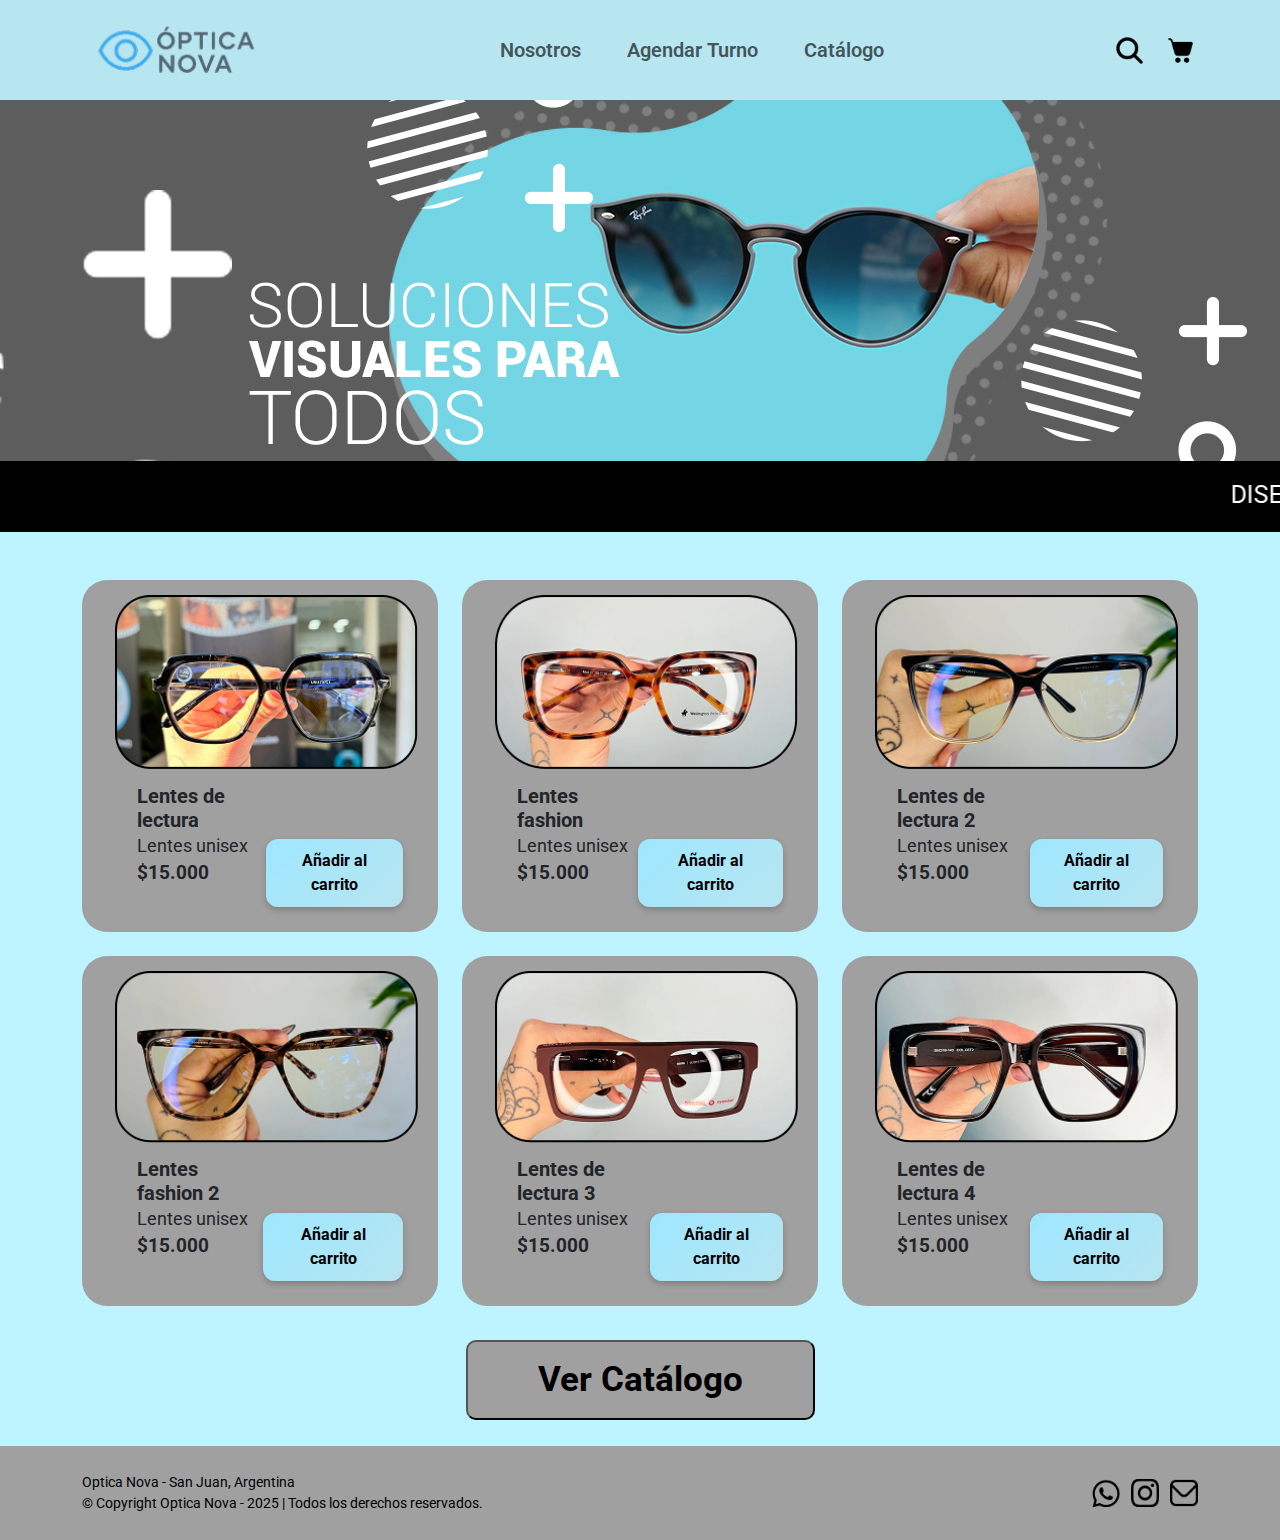
<file: Desktop/desarrolloWeb/JonatanIA.github.io-main/index.html>
<!DOCTYPE html>
<html lang="es">
<head>
  <meta charset="UTF-8">
  <meta name="viewport" content="width=device-width, initial-scale=1.0">
  <title>Óptica Nova</title>
  <link href="https://cdn.jsdelivr.net/npm/bootstrap@5.3.3/dist/css/bootstrap.min.css" rel="stylesheet">
  <link href="https://fonts.googleapis.com/css2?family=Roboto:wght@300;500;700&display=swap" rel="stylesheet">
  <link href="style.css" rel="stylesheet">
</head>
<body>

<nav class="navbar navbar-expand-lg">
  <div class="container d-flex align-items-center justify-content-between">
    <div class="d-flex align-items-center">
      <a href="index.html">
      <img class="logo" src="imagenes/logo.png">
      </a>
    </div>
    <div class="collapse navbar-collapse justify-content-center" id="navbarNav">
      <ul class="navbar-nav">
        <li class="nav-item"><a class="nav-link fw-semibold" href="./nosotros.html">Nosotros</a></li>
        <li class="nav-item"><a class="nav-link fw-semibold" href="#">Agendar Turno</a></li>
        <li class="nav-item"><a class="nav-link fw-semibold" href="#">Catálogo</a></li>
      </ul>
    </div>
    <div class="d-flex align-items-center">
      <a href="#"><img src="imagenes/buscar.png" class="icono-nav me-3"></a>
      <a href="#"><img src="imagenes/carrito.png" class="icono-nav"></a>
    </div>
  </div>
</nav>
  <section class="text-center">
    <img src="imagenes/banner.png" class="img-fluid w-100">
  </section>
  <div class="carousel-text">
    <marquee behavior="scroll" direction="left">
    DISEÑAMOS MIRADAS - ENVIOS A TODO EL PAIS - OPTICA NOVA - DISEÑAMOS MIRADAS - ENVIOS A TODO EL PAIS - OPTICA NOVA - DISEÑAMOS MIRADAS - ENVIOS A TODO EL PAIS - OPTICA NOVA - DISEÑAMOS MIRADAS - ENVIOS A TODO EL PAIS - OPTICA NOVA
    </marquee>
  </div>


<div class="container py-5">
  <div class="row g-4">
    <div class="col-md-4 col-sm-6">
      <div class="card-custom">
        <img src="imagenes/lectura.png" class="card-img">
        <div class="card-body d-flex justify-content-between align-items-center">
          <div class="text-start">
            <h6 class="card-title">Lentes de lectura</h6>
            <p class="card-subtitle">Lentes unisex</p>
            <p class="precio">$15.000</p>
          </div>
          <button class="btn-card">Añadir al carrito</button>
        </div>
      </div>
    </div>

    <div class="col-md-4 col-sm-6">
      <div class="card-custom">
        <img src="imagenes/fashion.png" class="card-img">
        <div class="card-body d-flex justify-content-between align-items-center">
          <div class="text-start">
            <h6 class="card-title">Lentes fashion</h6>
            <p class="card-subtitle">Lentes unisex</p>
            <p class="precio">$15.000</p>
          </div>
          <button class="btn-card">Añadir al carrito</button>
        </div>
      </div>
    </div>

    <div class="col-md-4 col-sm-6">
      <div class="card-custom">
        <img src="imagenes/lectura2.png" class="card-img">
        <div class="card-body d-flex justify-content-between align-items-center">
          <div class="text-start">
            <h6 class="card-title">Lentes de lectura 2</h6>
            <p class="card-subtitle">Lentes unisex</p>
            <p class="precio">$15.000</p>
          </div>
          <button class="btn-card">Añadir al carrito</button>
        </div>
      </div>
    </div>

    <div class="col-md-4 col-sm-6">
      <div class="card-custom">
        <img src="imagenes/fashion2.png" class="card-img">
        <div class="card-body d-flex justify-content-between align-items-center">
          <div class="text-start">
            <h6 class="card-title">Lentes fashion 2</h6>
            <p class="card-subtitle">Lentes unisex</p>
            <p class="precio">$15.000</p>
          </div>
          <button class="btn-card">Añadir al carrito</button>
        </div>
      </div>
    </div>

    <div class="col-md-4 col-sm-6">
      <div class="card-custom">
        <img src="imagenes/lectura 3.png" class="card-img">
        <div class="card-body d-flex justify-content-between align-items-center">
          <div class="text-start">
            <h6 class="card-title">Lentes de lectura 3</h6>
            <p class="card-subtitle">Lentes unisex</p>
            <p class="precio">$15.000</p>
          </div>
          <button class="btn-card">Añadir al carrito</button>
        </div>
      </div>
    </div>

    <div class="col-md-4 col-sm-6">
      <div class="card-custom">
        <img src="imagenes/lectura4.png" class="card-img" >
        <div class="card-body d-flex justify-content-between align-items-center">
          <div class="text-start">
            <h6 class="card-title">Lentes de lectura 4</h6>
            <p class="card-subtitle">Lentes unisex</p>
            <p class="precio">$15.000</p>
          </div>
          <button class="btn-card">Añadir al carrito</button>
        </div>
      </div>
    </div>

  </div>
  <div class="text-center mt-4">
    <button class="catalogo">Ver Catálogo</button>
  </div>
</div>


<footer class="footer">
  <div class="container">
    <div class="d-flex flex-column flex-md-row justify-content-between align-items-center">
      <div>
        <p class="mb-0">Optica Nova - San Juan, Argentina</p>
        <p class="mb-0">© Copyright Optica Nova - 2025 | Todos los derechos reservados.</p>
      </div>
      <div class="redes mt-3 mt-md-0">
        <a href="https://web.whatsapp.com/"><img src="imagenes/whatsapp.png" class="icon-redes me-2" ></a>
        <a href="https://www.instagram.com/"><img src="imagenes/instagram.png" class="icon-redes me-2" ></a>
        <a href="https://mail.google.com/mail"><img src="imagenes/mail.png" class="icon-redes"></a>
      </div>
    </div>
  </div>
</footer>
</body>
</html>
</file>
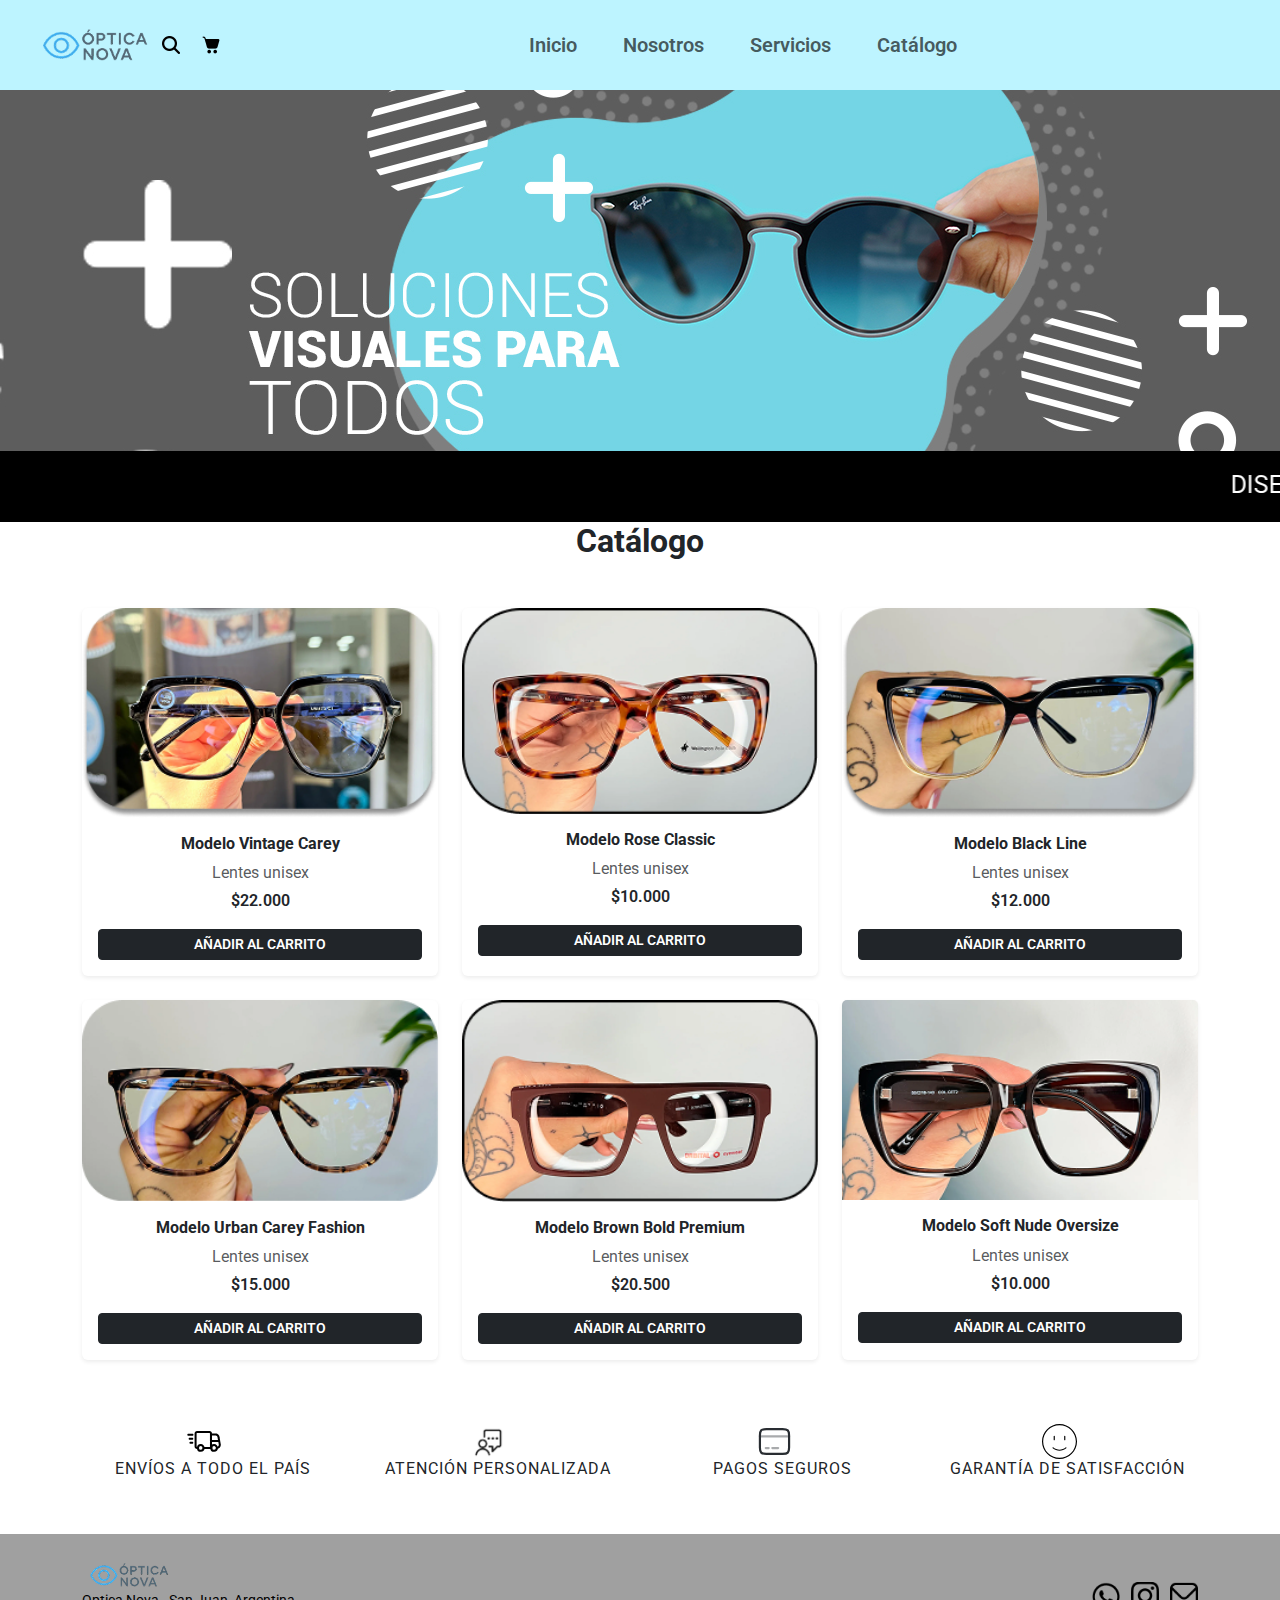
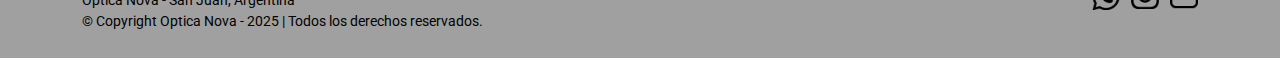
<file: catalogo.html>
<!DOCTYPE html>
<html lang="es">
<head>
  <meta charset="UTF-8">
  <meta name="viewport" content="width=device-width, initial-scale=1.0">
  <title>Óptica Nova</title>
  <link href="https://cdn.jsdelivr.net/npm/bootstrap@5.3.3/dist/css/bootstrap.min.css" rel="stylesheet">
  <link href="https://fonts.googleapis.com/css2?family=Roboto:wght@300;500;700&display=swap" rel="stylesheet">
  <link href="./css/style.css" rel="stylesheet">
   <link rel="icon" href="imagenes/eye-svgrepo-com (1).svg">
   <script src="https://cdn.jsdelivr.net/npm/bootstrap@5.3.3/dist/js/bootstrap.bundle.min.js"></script>
</head>
<body>

<nav class="navbar navbar-expand-md" style="background-color: #BDF4FF;">
  <div class="container-fluid position-relative">

    <button class="navbar-toggler border-0 position-absolute-fix start-0 ms-2" type="button"
      data-bs-toggle="collapse" data-bs-target="#navbarNav"
      aria-controls="navbarNav" aria-expanded="false" aria-label="Toggle navigation">
      <span class="navbar-toggler-icon"></span>
    </button>

    <a class="navbar-brand mx-auto" href="index.html">
      <img src="imagenes/logo.png" alt="Logo" style="height: 40px;">
    </a>

    <div class="position-absolute-fix end-0 me-3 d-flex align-items-center">
      <a href="#" data-bs-toggle="modal" data-bs-target="#modalBusqueda">
  <img src="imagenes/buscar.png" class="icono-nav me-3" alt="Buscar" style="width:24px;">
</a>
     <div class="modal fade" id="modalBusqueda" data-bs-backdrop="false" tabindex="-1" aria-labelledby="modalBusquedaLabel" aria-hidden="true">
  <div class="modal-dialog modal-dialog-centered">
    <div class="modal-content">
      
      <div class="modal-header border-0">
        <h5 class="modal-title fw-semibold" id="modalBusquedaLabel">Buscar productos</h5>
        <button type="button" class="btn-close" data-bs-dismiss="modal" aria-label="Cerrar"></button>
      </div>

      <div class="modal-body">
        <input type="text" class="form-control" placeholder="Escribí lo que querés buscar..." autofocus>
      </div>

      <div class="modal-footer border-0">
        <button type="button" class="btn btn-dark w-100" data-bs-dismiss="modal">Buscar</button>
      </div>

    </div>
  </div>
</div>

      <a href="#"><img src="imagenes/carrito.png" class="icono-nav" alt="Carrito" style="width:24px;"></a>
    </div>

    <div class="collapse navbar-collapse justify-content-center" id="navbarNav">
      <ul class="navbar-nav mb-2 mb-lg-0 text-center">
        <li class="nav-item"><a class="nav-link fw-semibold" href="index.html">Inicio</a></li>
        <li class="nav-item"><a class="nav-link fw-semibold" href="nosotros.html">Nosotros</a></li>
        <li class="nav-item"><a class="nav-link fw-semibold" href="servicios.html">Servicios</a></li>
        <li class="nav-item"><a class="nav-link fw-semibold" href="catalogo.html">Catálogo</a></li>
      </ul>
    </div>

  </div>
</nav>
  <section class="text-center">
    <img src="imagenes/banner.png" class="img-fluid w-100">
  </section>
  <div class="carousel-text">
    <marquee behavior="scroll" direction="left">
    DISEÑAMOS MIRADAS - ENVIOS A TODO EL PAIS - OPTICA NOVA - DISEÑAMOS MIRADAS - ENVIOS A TODO EL PAIS - OPTICA NOVA - DISEÑAMOS MIRADAS - ENVIOS A TODO EL PAIS - OPTICA NOVA - DISEÑAMOS MIRADAS - ENVIOS A TODO EL PAIS - OPTICA NOVA
    </marquee>
  </div>


<section>
  <div class="container">
    <h2 class="text-center fw-bold mb-5">Catálogo</h2>

    <div class="row g-4 justify-content-center">
    
         <div class="col-12 col-sm-12 col-md-4">
        <div class="card h-100 shadow-sm border-0">
          <img src="imagenes/lectura.png" class="card-img-top" alt="Lentes de lectura">
          <div class="card-body text-center">
            <h6 class="fw-bold">Modelo Vintage Carey</h6>
            <p class="text-muted mb-1">Lentes unisex</p>
            <p class="fw-semibold">$22.000</p>
           <button class="btn btn-sm btn-dark text-uppercase fw-semibold w-100">Añadir al carrito</button>
          </div>
        </div>
      </div>

     
         <div class="col-12 col-sm-12 col-md-4">
        <div class="card h-100 shadow-sm border-0">
          <img src="imagenes/fashion.png" class="card-img-top" alt="Lentes fashion">
          <div class="card-body text-center">
            <h6 class="fw-bold">Modelo Rose Classic</h6>
            <p class="text-muted mb-1">Lentes unisex</p>
            <p class="fw-semibold">$10.000</p>
           <button class="btn btn-sm btn-dark text-uppercase fw-semibold w-100">Añadir al carrito</button>
          </div>
        </div>
      </div>

     
         <div class="col-12 col-sm-12 col-md-4">
        <div class="card h-100 shadow-sm border-0">
          <img src="imagenes/lectura2.png" class="card-img-top" alt="Lentes de lectura 2">
          <div class="card-body text-center">
            <h6 class="fw-bold">Modelo Black Line</h6>
            <p class="text-muted mb-1">Lentes unisex</p>
            <p class="fw-semibold">$12.000</p>
           <button class="btn btn-sm btn-dark text-uppercase fw-semibold w-100">Añadir al carrito</button>
          </div>
        </div>
      </div>

    
         <div class="col-12 col-sm-12 col-md-4">
        <div class="card h-100 shadow-sm border-0">
          <img src="imagenes/fashion2.png" class="card-img-top" alt="Lentes fashion 2">
          <div class="card-body text-center">
            <h6 class="fw-bold">Modelo Urban Carey Fashion</h6>
            <p class="text-muted mb-1">Lentes unisex</p>
            <p class="fw-semibold">$15.000</p>
           <button class="btn btn-sm btn-dark text-uppercase fw-semibold w-100">Añadir al carrito</button>
          </div>
        </div>
      </div>

    
         <div class="col-12 col-sm-12 col-md-4">
        <div class="card h-100 shadow-sm border-0">
          <img src="imagenes/lectura 3.png" class="card-img-top" alt="Lentes de lectura 3">
          <div class="card-body text-center">
            <h6 class="fw-bold">Modelo Brown Bold Premium</h6>
            <p class="text-muted mb-1">Lentes unisex</p>
            <p class="fw-semibold">$20.500</p>
           <button class="btn btn-sm btn-dark text-uppercase fw-semibold w-100">Añadir al carrito</button>
          </div>
        </div>
      </div>

         <div class="col-12 col-sm-12 col-md-4">
        <div class="card h-100 shadow-sm border-0">
          <img src="imagenes/lectura4.png" class="card-img-top" alt="Lentes de lectura 4">
          <div class="card-body text-center">
            <h6 class="fw-bold">Modelo Soft Nude Oversize</h6>
            <p class="text-muted mb-1">Lentes unisex</p>
            <p class="fw-semibold">$10.000</p>
           <button class="btn btn-sm btn-dark text-uppercase fw-semibold w-100">Añadir al carrito</button>
          </div>
        </div>
      </div>
    </div>
</section>

<section class="py-5 bg-white mt-3">
  <div class="container">

   
    <div id="iconCarousel" class="carousel slide d-md-none" data-bs-ride="carousel">
      <div class="carousel-inner text-center">
        <div class="carousel-item active">
          <img src="./imagenes/truck-speed-svgrepo-com.svg" class="icono-nav mb-2" alt="">
          <h6 class="text-uppercase fw-normal">Envíos a todo el país</h6>
        </div>
        <div class="carousel-item">
          <img src="./imagenes/svgUser.webp" class="icono-nav mb-2" alt="">
          <h6 class="text-uppercase fw-normal">Atención personalizada</h6>
        </div>
        <div class="carousel-item">
          <img src="./imagenes/card-svgrepo-com.svg" class="icono-nav mb-2" alt="">
          <h6 class="text-uppercase fw-normal">Pagos seguros</h6>
        </div>
        <div class="carousel-item">
          <img src="./imagenes/smile-face-svgrepo-com.svg" class="icono-nav mb-2" alt="">
          <h6 class="text-uppercase fw-normal">Garantía de satisfacción</h6>
        </div>
      </div>
    </div>

    <div class="row text-center d-none d-md-flex">
      <div class="col-md-3">
        <img class="icono-nav me-3" src="./imagenes/truck-speed-svgrepo-com.svg">
        <h6 class="text-uppercase fw-normal" style="letter-spacing: 1px;">Envíos a todo el país</h6>
      </div>
      <div class="col-md-3">
        <img class="icono-nav me-3" src="./imagenes/svgUser.webp">
        <h6 class="text-uppercase fw-normal" style="letter-spacing: 1px;">Atención personalizada</h6>
      </div>
      <div class="col-md-3">
        <img class="icono-nav me-3" src="./imagenes/card-svgrepo-com.svg">
        <h6 class="text-uppercase fw-normal" style="letter-spacing: 1px;">Pagos seguros</h6>
      </div>
      <div class="col-md-3">
        <img class="icono-nav me-3" src="./imagenes/smile-face-svgrepo-com.svg">
        <h6 class="text-uppercase fw-normal" style="letter-spacing: 1px;">Garantía de satisfacción</h6>
      </div>
    </div>

  </div>
</section>



<footer class="footer">
  <div class="container">
    <div class="d-flex flex-column flex-md-row justify-content-between align-items-center">
      <div>
        <img src="./imagenes/logo.png" alt="" style="height: 30px;">
        <p class="mb-0">Optica Nova - San Juan, Argentina</p>
        <p class="mb-0">© Copyright Optica Nova - 2025 | Todos los derechos reservados.</p>
      </div>
      <div class="redes mt-3 mt-md-0">
        <a href="https://web.whatsapp.com/"><img src="imagenes/whatsapp.png" class="icon-redes me-2" ></a>
        <a href="https://www.instagram.com/"><img src="imagenes/instagram.png" class="icon-redes me-2" ></a>
        <a href="https://mail.google.com/mail"><img src="imagenes/mail.png" class="icon-redes"></a>
      </div>
    </div>
  </div>
</footer>
</body>
</html>
</file>
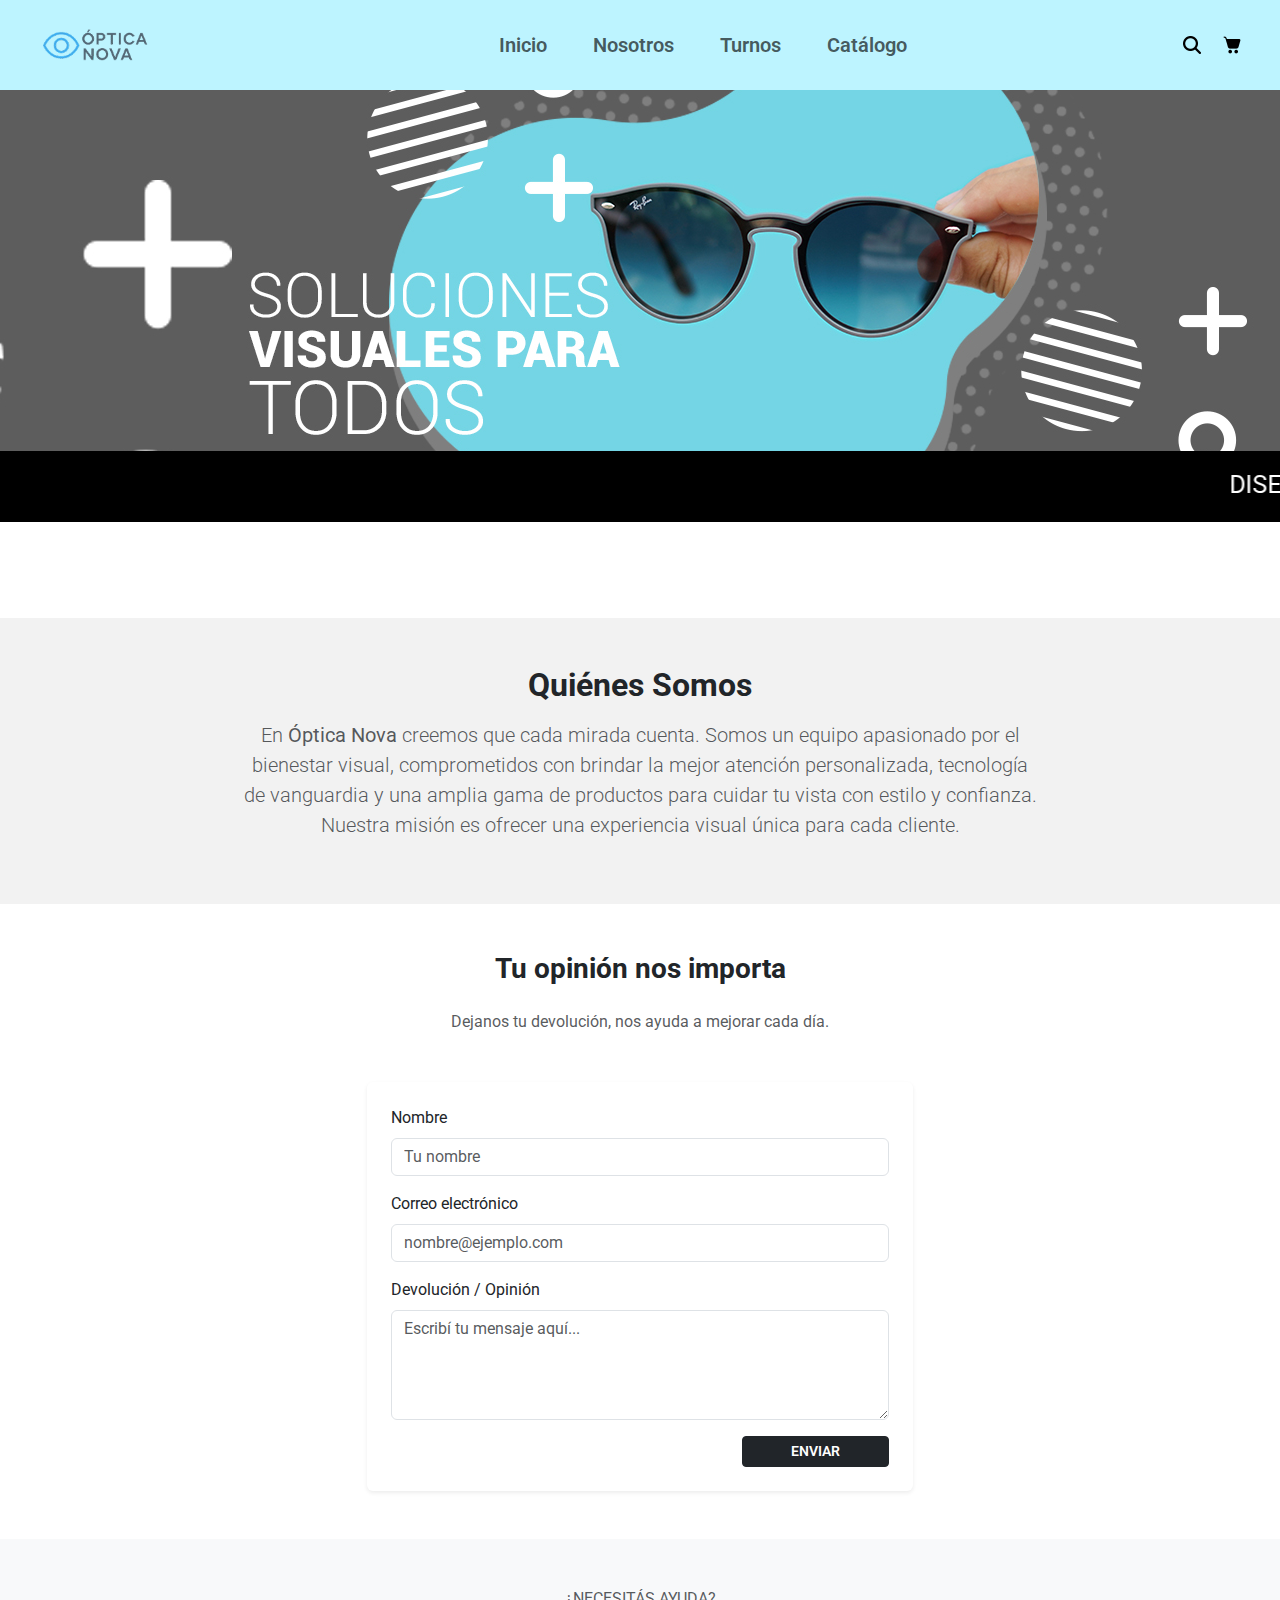
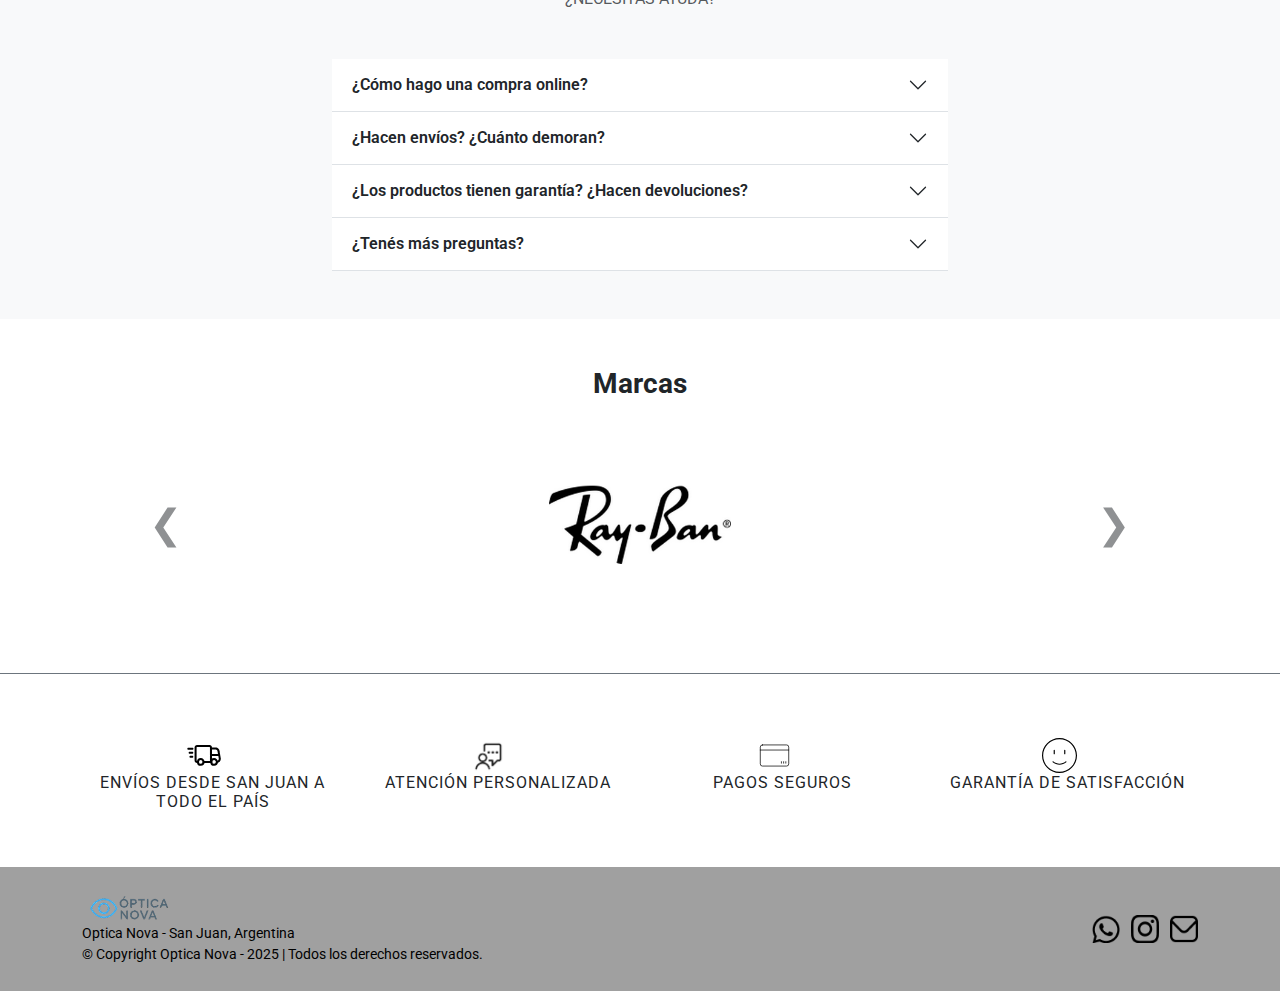
<file: nosotros.html>
<!DOCTYPE html>
<html lang="es">
<head>
  <meta charset="UTF-8">
  <meta name="viewport" content="width=device-width, initial-scale=1.0">
  <title>Óptica Nova</title>
  <link href="https://cdn.jsdelivr.net/npm/bootstrap@5.3.3/dist/css/bootstrap.min.css" rel="stylesheet">
  <link href="https://fonts.googleapis.com/css2?family=Roboto:wght@300;500;700&display=swap" rel="stylesheet">
  <link href="./css/style.css" rel="stylesheet">
  <link rel="icon" href="imagenes/eye-svgrepo-com (1).svg">
</head>
<body>

<nav class="navbar navbar-expand-md" style="background-color: #BDF4FF;">
  <div class="container-fluid position-relative">

    <!-- Botón hamburguesa (izquierda en móvil) -->
    <button class="navbar-toggler border-0 position-absolute start-0 ms-2" type="button"
      data-bs-toggle="collapse" data-bs-target="#navbarNav"
      aria-controls="navbarNav" aria-expanded="false" aria-label="Toggle navigation">
      <span class="navbar-toggler-icon"></span>
    </button>

    <!-- Logo (centrado en móvil) -->
    <a class="navbar-brand mx-auto" href="index.html">
      <img src="imagenes/logo.png" alt="Logo" style="height: 40px;">
    </a>

    <!-- Íconos (derecha en móvil) -->
    <div class="position-absolute end-0 me-3 d-flex align-items-center">
      <a href="#"><img src="imagenes/buscar.png" class="icono-nav me-3" alt="Buscar" style="width:24px;"></a>
      <a href="#"><img src="imagenes/carrito.png" class="icono-nav" alt="Carrito" style="width:24px;"></a>
    </div>

    <!-- Menú (centrado en escritorio) -->
    <div class="collapse navbar-collapse justify-content-center" id="navbarNav">
      <ul class="navbar-nav mb-2 mb-lg-0 text-center">
        <li class="nav-item"><a class="nav-link fw-semibold" href="index.html">Inicio</a></li>
        <li class="nav-item"><a class="nav-link fw-semibold" href="nosotros.html">Nosotros</a></li>
        <li class="nav-item"><a class="nav-link fw-semibold" href="turnos.html">Turnos</a></li>
        <li class="nav-item"><a class="nav-link fw-semibold" href="catalogo.html">Catálogo</a></li>
      </ul>
    </div>

  </div>
</nav>
  <section class="text-center">
    <img src="imagenes/banner.png" class="img-fluid w-100">
  </section>
  <div class="carousel-text">
    <marquee behavior="scroll" direction="left">
    DISEÑAMOS MIRADAS - ENVIOS A TODO EL PAIS - OPTICA NOVA - DISEÑAMOS MIRADAS - ENVIOS A TODO EL PAIS - OPTICA NOVA - DISEÑAMOS MIRADAS - ENVIOS A TODO EL PAIS - OPTICA NOVA - DISEÑAMOS MIRADAS - ENVIOS A TODO EL PAIS - OPTICA NOVA
    </marquee>
  </div>
<div class="container py-5">

  </div>
</div>


<section class="py-5 text-center" style="background-color: #f2f2f2;">
  <div class="container">
    <h2 class="fw-bold mb-3">Quiénes Somos</h2>
    <p class="lead text-muted mx-auto" style="max-width: 800px;">
      En <strong>Óptica Nova</strong> creemos que cada mirada cuenta. Somos un equipo apasionado por el bienestar visual,
      comprometidos con brindar la mejor atención personalizada, tecnología de vanguardia y una amplia gama de productos
      para cuidar tu vista con estilo y confianza. Nuestra misión es ofrecer una experiencia visual única para cada cliente.
    </p>
  </div>
</section>


<section class="py-5">
  <div class="container">
    <h3 class="fw-bold text-center mb-4">Tu opinión nos importa</h3>
    <p class="text-center text-muted mb-5">Dejanos tu devolución, nos ayuda a mejorar cada día.</p>

    <div class="row justify-content-center">
      <div class="col-md-8 col-lg-6">
        <form class="p-4 rounded shadow-sm bg-white">
          <div class="mb-3">
            <label for="nombre" class="form-label">Nombre</label>
            <input type="text" class="form-control" id="nombre" placeholder="Tu nombre" required>
          </div>

          <div class="mb-3">
            <label for="email" class="form-label">Correo electrónico</label>
            <input type="email" class="form-control" id="email" placeholder="nombre@ejemplo.com" required>
          </div>

          <div class="mb-3">
            <label for="devolucion" class="form-label">Devolución / Opinión</label>
            <textarea class="form-control" id="devolucion" rows="4" placeholder="Escribí tu mensaje aquí..." required></textarea>
          </div>

          <div class="text-end">
            <button type="submit" class="btn btn-sm btn-dark text-uppercase fw-semibold px-5">Enviar</button>
          </div>
        </form>
      </div>
    </div>
  </div>
</section>

<section class="py-5 bg-light">
  <div class="container" style="width: 50%;">
    <div class="text-center mb-5">
      <p class="text-uppercase text-muted mb-1">¿Necesitás ayuda?</p>
    </div>

    <div class="accordion accordion-flush" id="accordionFAQ">
      <div class="accordion-item border-bottom">
        <h2 class="accordion-header" id="faq1">
          <button class="accordion-button collapsed fw-semibold" type="button" data-bs-toggle="collapse"
            data-bs-target="#answer1" aria-expanded="false" aria-controls="answer1">
            ¿Cómo hago una compra online?
          </button>
        </h2>
        <div id="answer1" class="accordion-collapse collapse" aria-labelledby="faq1" data-bs-parent="#accordionFAQ">
          <div class="accordion-body">
            <p><strong>Paso 1:</strong> Elegí los productos que quieras y hacé clic en “Agregar al carrito”.</p>
            <p><strong>Paso 2:</strong> Completá tus datos y elegí el método de envío. ¡Listo!</p>
          </div>
        </div>
      </div>

      <div class="accordion-item border-bottom">
        <h2 class="accordion-header" id="faq2">
          <button class="accordion-button collapsed fw-semibold" type="button" data-bs-toggle="collapse"
            data-bs-target="#answer2" aria-expanded="false" aria-controls="answer2">
            ¿Hacen envíos? ¿Cuánto demoran?
          </button>
        </h2>
        <div id="answer2" class="accordion-collapse collapse" aria-labelledby="faq2" data-bs-parent="#accordionFAQ">
          <div class="accordion-body">
            Sí, realizamos envíos a todo el país. Los tiempos de entrega varían según tu ubicación.
          </div>
        </div>
      </div>

      <div class="accordion-item border-bottom">
        <h2 class="accordion-header" id="faq3">
          <button class="accordion-button collapsed fw-semibold" type="button" data-bs-toggle="collapse"
            data-bs-target="#answer3" aria-expanded="false" aria-controls="answer3">
            ¿Los productos tienen garantía? ¿Hacen devoluciones?
          </button>
        </h2>
        <div id="answer3" class="accordion-collapse collapse" aria-labelledby="faq3" data-bs-parent="#accordionFAQ">
          <div class="accordion-body">
            Todos nuestros productos cuentan con garantía oficial. También aceptamos devoluciones dentro de los 7 días de recibido el pedido.
          </div>
        </div>
      </div>

      <div class="accordion-item border-bottom">
        <h2 class="accordion-header" id="faq4">
          <button class="accordion-button collapsed fw-semibold" type="button" data-bs-toggle="collapse"
            data-bs-target="#answer4" aria-expanded="false" aria-controls="answer4">
            ¿Tenés más preguntas?
          </button>
        </h2>
        <div id="answer4" class="accordion-collapse collapse" aria-labelledby="faq4" data-bs-parent="#accordionFAQ">
          <div class="accordion-body">
            Podés escribirnos por WhatsApp o en el formulario de contacto. ¡Estamos para ayudarte!
          </div>
        </div>
      </div>
    </div>
  </div>
</section>


<section class="py-5 bg-white border-bottom border-secondary ">
  <div class="container text-center">
    <h3 class="fw-bold mb-4">Marcas</h3>

    <div id="carouselMarcas" class="carousel slide" data-bs-ride="carousel" data-bs-interval="3000">
      <div class="carousel-inner">

        <div class="carousel-item active">
          <img src="./imagenes/ray_ban_logo.png" class="d-block mx-auto logo-carrusel" alt="Ray-Ban">
        </div>


        <div class="carousel-item">
          <img src="./imagenes/oakley.png" class="d-block mx-auto logo-carrusel" alt="Oakley">
        </div>

        <div class="carousel-item">
          <img src="./imagenes/sergioT.png" class="d-block mx-auto logo-carrusel" alt="Sergio Tacchini">
        </div>

      </div>


    <button class="carousel-control-prev" type="button" data-bs-target="#carouselMarcas" data-bs-slide="prev">
  <span aria-hidden="true" class="fs-1 text-dark">&#10094;</span> <!-- flecha izquierda -->
  <span class="visually-hidden">Anterior</span>
</button>

<button class="carousel-control-next" type="button" data-bs-target="#carouselMarcas" data-bs-slide="next">
  <span aria-hidden="true" class="fs-1 text-dark">&#10095;</span> <!-- flecha derecha -->
  <span class="visually-hidden">Siguiente</span>
</button>

    </div>
  </div>
</section>

<!-- SECCIÓN BENEFICIOS -->
<section class="py-5 bg-white mt-3">
  <div class="container">

    <!-- Carrusel visible solo en pantallas chicas -->
    <div id="iconCarousel" class="carousel slide d-md-none" data-bs-ride="carousel">
      <div class="carousel-inner text-center">
        <div class="carousel-item active">
          <img src="./imagenes/truck-speed-svgrepo-com.svg" class="icono-nav mb-2" alt="">
          <h6 class="text-uppercase fw-normal">Envíos desde San Juan a todo el país</h6>
        </div>
        <div class="carousel-item">
          <img src="./imagenes/svgUser.webp" class="icono-nav mb-2" alt="">
          <h6 class="text-uppercase fw-normal">Atención personalizada</h6>
        </div>
        <div class="carousel-item">
          <img src="./imagenes/card-emulator-pro-svgrepo-com.svg" class="icono-nav mb-2" alt="">
          <h6 class="text-uppercase fw-normal">Pagos seguros</h6>
        </div>
        <div class="carousel-item">
          <img src="./imagenes/smile-face-svgrepo-com.svg" class="icono-nav mb-2" alt="">
          <h6 class="text-uppercase fw-normal">Garantía de satisfacción</h6>
        </div>
      </div>
    </div>

    <!-- Grid visible solo en pantallas medianas en adelante -->
    <div class="row text-center d-none d-md-flex">
      <div class="col-md-3">
        <img class="icono-nav me-3" src="./imagenes/truck-speed-svgrepo-com.svg">
        <h6 class="text-uppercase fw-normal" style="letter-spacing: 1px;">Envíos desde San Juan a todo el país</h6>
      </div>
      <div class="col-md-3">
        <img class="icono-nav me-3" src="./imagenes/svgUser.webp">
        <h6 class="text-uppercase fw-normal" style="letter-spacing: 1px;">Atención personalizada</h6>
      </div>
      <div class="col-md-3">
        <img class="icono-nav me-3" src="./imagenes/card-emulator-pro-svgrepo-com.svg">
        <h6 class="text-uppercase fw-normal" style="letter-spacing: 1px;">Pagos seguros</h6>
      </div>
      <div class="col-md-3">
        <img class="icono-nav me-3" src="./imagenes/smile-face-svgrepo-com.svg">
        <h6 class="text-uppercase fw-normal" style="letter-spacing: 1px;">Garantía de satisfacción</h6>
      </div>
    </div>

  </div>
</section>

<footer class="footer">
  <div class="container">
    <div class="d-flex flex-column flex-md-row justify-content-between align-items-center">
      <div>
        <img src="./imagenes/logo.png" alt="" style="height: 30px;">
        <p class="mb-0">Optica Nova - San Juan, Argentina</p>
        <p class="mb-0">© Copyright Optica Nova - 2025 | Todos los derechos reservados.</p>
      </div>
      <div class="redes mt-3 mt-md-0">
        <a href="https://web.whatsapp.com/"><img src="imagenes/whatsapp.png" class="icon-redes me-2" ></a>
        <a href="https://www.instagram.com/"><img src="imagenes/instagram.png" class="icon-redes me-2" ></a>
        <a href="https://mail.google.com/mail"><img src="imagenes/mail.png" class="icon-redes"></a>
      </div>
    </div>
  </div>
</footer>
 <script src="https://cdn.jsdelivr.net/npm/bootstrap@5.3.3/dist/js/bootstrap.bundle.min.js"></script>
</body>
</html>
</file>
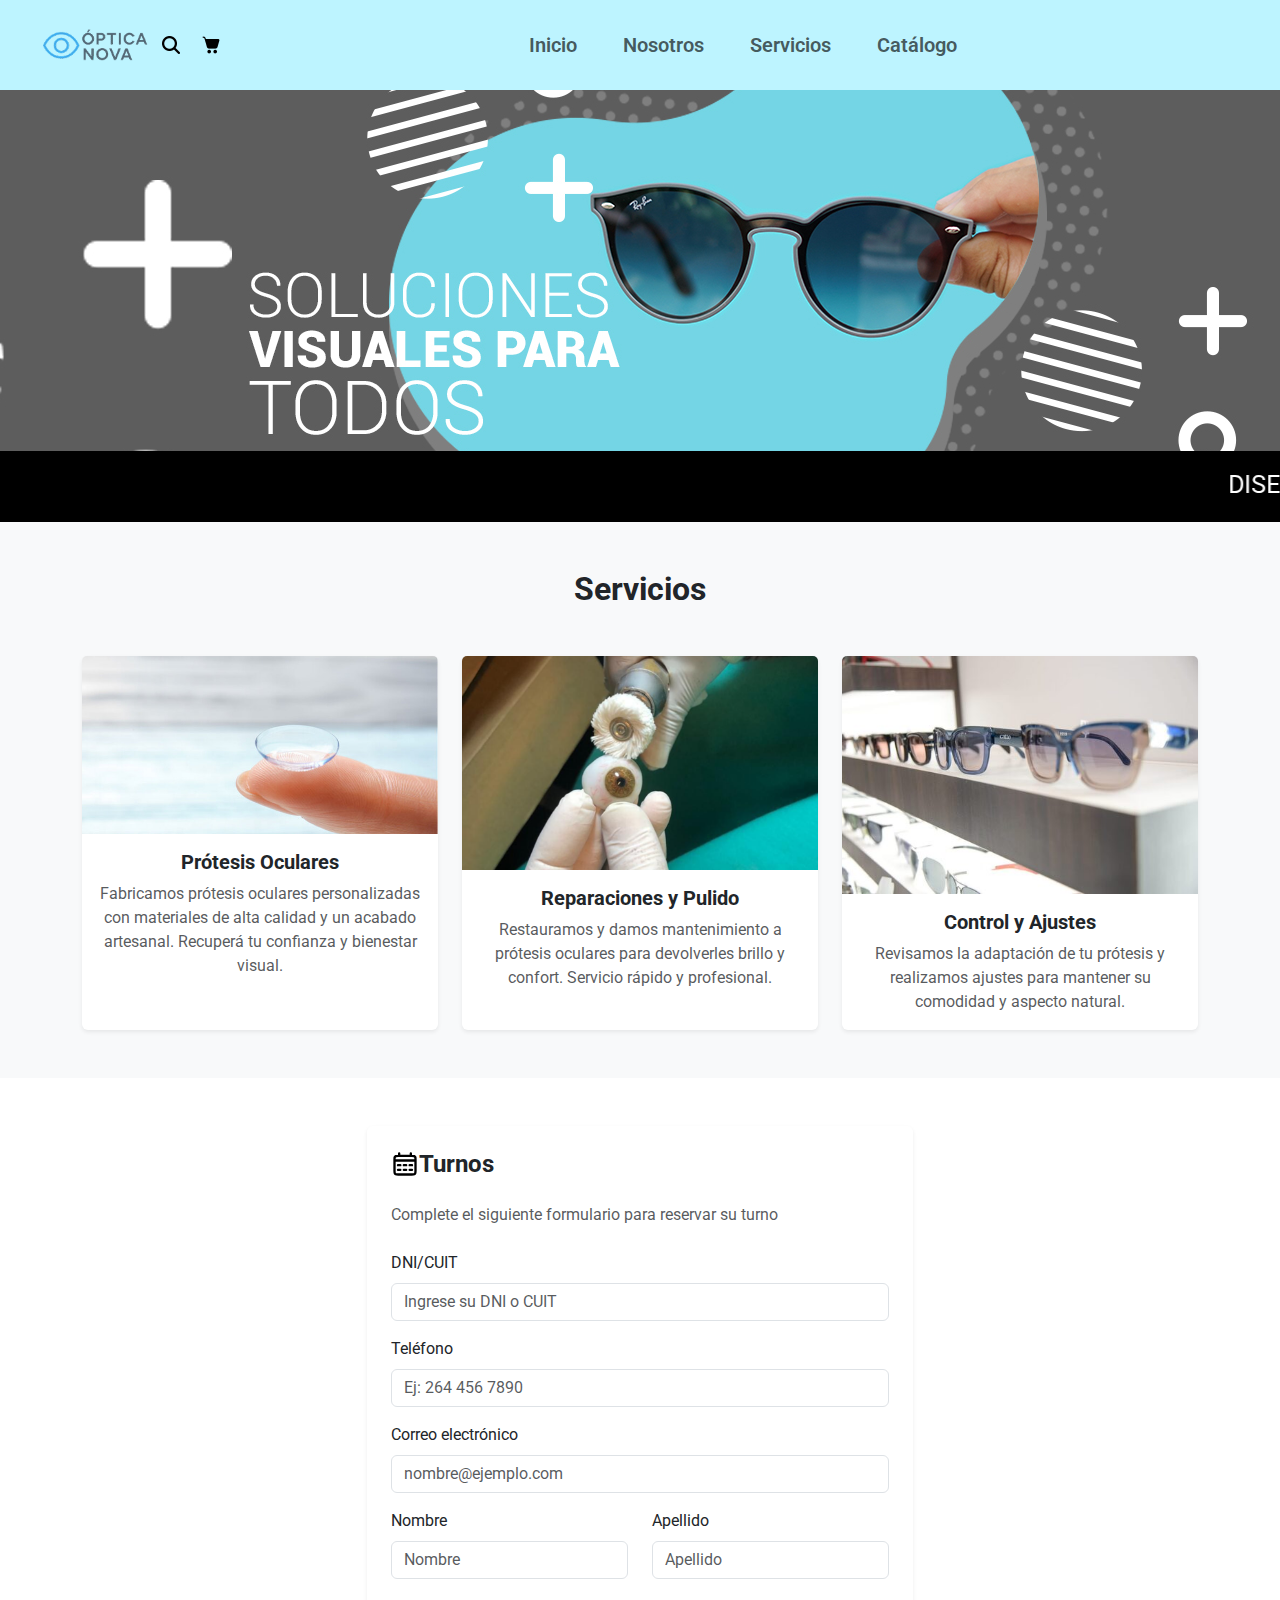
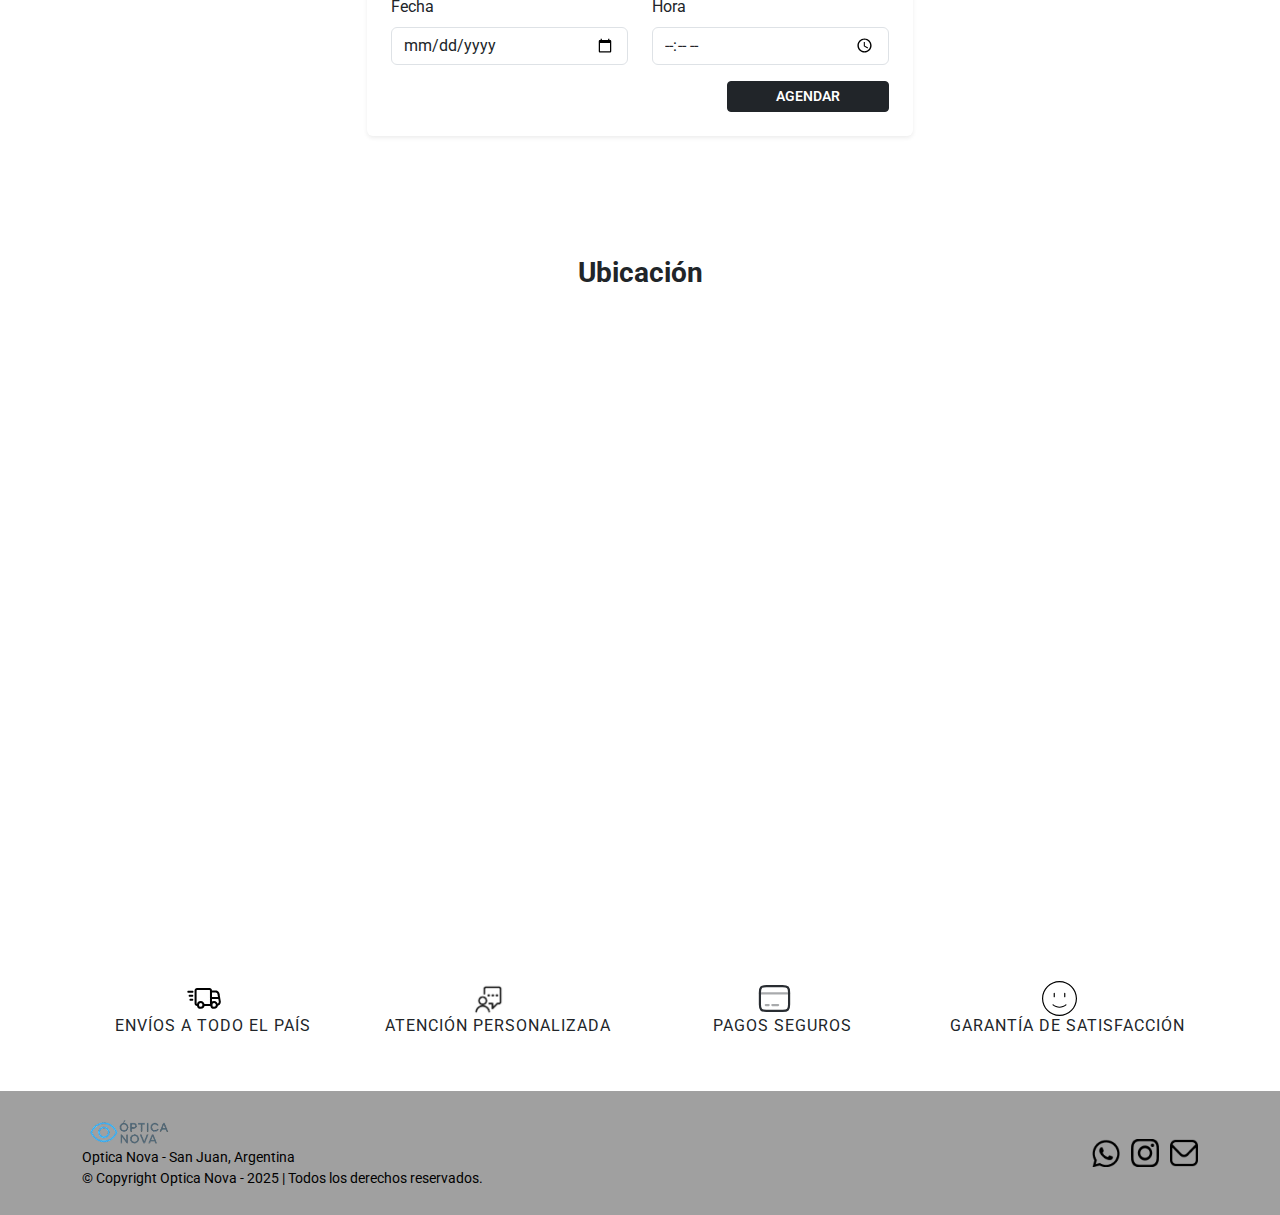
<file: Servicios.html>
<!DOCTYPE html>
<html lang="es">
<head>
  <meta charset="UTF-8">
  <meta name="viewport" content="width=device-width, initial-scale=1.0">
  <title>Óptica Nova</title>
  <link href="https://cdn.jsdelivr.net/npm/bootstrap@5.3.3/dist/css/bootstrap.min.css" rel="stylesheet">
  <link href="https://fonts.googleapis.com/css2?family=Roboto:wght@300;500;700&display=swap" rel="stylesheet">
  <link href="./css/style.css" rel="stylesheet">
  <link rel="icon" href="imagenes/eye-svgrepo-com (1).svg">
</head>
<body>

<nav class="navbar navbar-expand-md" style="background-color: #BDF4FF;">
  <div class="container-fluid position-relative">

    <!-- Botón hamburguesa (izquierda en móvil) -->
    <button class="navbar-toggler border-0 position-absolute-fix start-0 ms-2" type="button"
      data-bs-toggle="collapse" data-bs-target="#navbarNav"
      aria-controls="navbarNav" aria-expanded="false" aria-label="Toggle navigation">
      <span class="navbar-toggler-icon"></span>
    </button>

    <!-- Logo (centrado en móvil) -->
    <a class="navbar-brand mx-auto" href="index.html">
      <img src="imagenes/logo.png" alt="Logo" style="height: 40px;">
    </a>

    <!-- Íconos (derecha en móvil) -->
    <div class="position-absolute-fix end-0 me-3 d-flex align-items-center">
      <a href="#" data-bs-toggle="modal" data-bs-target="#modalBusqueda">
  <img src="imagenes/buscar.png" class="icono-nav me-3" alt="Buscar" style="width:24px;">
</a>
      <div class="modal fade" id="modalBusqueda" data-bs-backdrop="false" tabindex="-1" aria-labelledby="modalBusquedaLabel" aria-hidden="true">
  <div class="modal-dialog modal-dialog-centered">
    <div class="modal-content">
      
      <div class="modal-header border-0">
        <h5 class="modal-title fw-semibold" id="modalBusquedaLabel">Buscar productos</h5>
        <button type="button" class="btn-close" data-bs-dismiss="modal" aria-label="Cerrar"></button>
      </div>

      <div class="modal-body">
        <input type="text" class="form-control" placeholder="Escribí lo que querés buscar..." autofocus>
      </div>

      <div class="modal-footer border-0">
        <button type="button" class="btn btn-dark w-100" data-bs-dismiss="modal">Buscar</button>
      </div>

    </div>
  </div>
</div>

      <a href="#"><img src="imagenes/carrito.png" class="icono-nav" alt="Carrito" style="width:24px;"></a>
    </div>

    <!-- Menú (centrado en escritorio) -->
    <div class="collapse navbar-collapse justify-content-center" id="navbarNav">
      <ul class="navbar-nav mb-2 mb-lg-0 text-center">
        <li class="nav-item"><a class="nav-link fw-semibold" href="index.html">Inicio</a></li>
        <li class="nav-item"><a class="nav-link fw-semibold" href="nosotros.html">Nosotros</a></li>
        <li class="nav-item"><a class="nav-link fw-semibold" href="turnos.html">Servicios</a></li>
        <li class="nav-item"><a class="nav-link fw-semibold" href="catalogo.html">Catálogo</a></li>
      </ul>
    </div>

  </div>
</nav>

  <section class="text-center">
    <img src="imagenes/banner.png" class="img-fluid w-100">
  </section>
  <div class="carousel-text">
    <marquee behavior="scroll" direction="left">
    DISEÑAMOS MIRADAS - ENVIOS A TODO EL PAIS - OPTICA NOVA - DISEÑAMOS MIRADAS - ENVIOS A TODO EL PAIS - OPTICA NOVA - DISEÑAMOS MIRADAS - ENVIOS A TODO EL PAIS - OPTICA NOVA - DISEÑAMOS MIRADAS - ENVIOS A TODO EL PAIS - OPTICA NOVA
    </marquee>
  </div>
</div>

<section class="py-5 bg-light">
  <div class="container text-center">
    <h2 class="fw-bold mb-5">Servicios</h2>

    <div class="row g-4">
      <!-- Servicio 1 -->
      <div class="col-md-4">
        <div class="card h-100 shadow-sm border-0">
          <img
            src="./imagenes/lentesContacto.jpg"
            class="card-img-top"
            alt="Prótesis Oculares"
          />
          <div class="card-body">
            <h5 class="card-title fw-bold">Prótesis Oculares</h5>
            <p class="card-text text-muted">
              Fabricamos prótesis oculares personalizadas con materiales de alta
              calidad y un acabado artesanal. Recuperá tu confianza y bienestar
              visual.
            </p>
          </div>
        </div>
      </div>

      <!-- Servicio 2 -->
      <div class="col-md-4">
        <div class="card h-100 shadow-sm border-0">
          <img
            src="./imagenes/protesisO.png"
            class="card-img-top"
            alt="Reparaciones y Pulido"
          />
          <div class="card-body">
            <h5 class="card-title fw-bold">Reparaciones y Pulido</h5>
            <p class="card-text text-muted">
              Restauramos y damos mantenimiento a prótesis oculares para
              devolverles brillo y confort. Servicio rápido y profesional.
            </p>
          </div>
        </div>
      </div>

      <!-- Servicio 3 -->
      <div class="col-md-4">
        <div class="card h-100 shadow-sm border-0">
          <img
            src="./imagenes/lentesSol.jpeg"
            class="card-img-top"
            alt="Control y Ajustes"
          />
          <div class="card-body">
            <h5 class="card-title fw-bold">Control y Ajustes</h5>
            <p class="card-text text-muted">
              Revisamos la adaptación de tu prótesis y realizamos ajustes para
              mantener su comodidad y aspecto natural.
            </p>
          </div>
        </div>
      </div>
    </div>
  </div>
</section>

<section class="py-5 bg-white  " >
  <div class="container">
    <div class="row justify-content-center">
      <div class="col-md-8 col-lg-6">
        <div class="bg-white p-4 rounded shadow-sm">
          <h4 class="fw-bold mb-4 d-flex align-items-center">
            <img src="./imagenes/calendar-alt-svgrepo-com.svg" alt="calendario" height="28" width="28"> Turnos
          </h4>
          <p class="text-muted mb-4">Complete el siguiente formulario para reservar su turno</p>

          <form>
            <div class="mb-3">
              <label for="dni" class="form-label">DNI/CUIT</label>
              <input type="text" class="form-control" id="dni" placeholder="Ingrese su DNI o CUIT" required>
            </div>

            <div class="mb-3">
              <label for="telefono" class="form-label">Teléfono</label>
              <input type="tel" class="form-control" id="telefono" placeholder="Ej: 264 456 7890" required>
            </div>

            <div class="mb-3">
              <label for="email" class="form-label">Correo electrónico</label>
              <input type="email" class="form-control" id="email" placeholder="nombre@ejemplo.com" required>
            </div>

            <div class="row">
              <div class="col-md-6 mb-3">
                <label for="nombre" class="form-label">Nombre</label>
                <input type="text" class="form-control" id="nombre" placeholder="Nombre" required>
              </div>
              <div class="col-md-6 mb-3">
                <label for="apellido" class="form-label">Apellido</label>
                <input type="text" class="form-control" id="apellido" placeholder="Apellido" required>
              </div>
            </div>

            <div class="row">
              <div class="col-md-6 mb-3">
                <label for="fecha" class="form-label">Fecha</label>
                <input type="date" class="form-control" id="fecha" required>
              </div>
              <div class="col-md-6 mb-3">
                <label for="hora" class="form-label">Hora</label>
                <input type="time" class="form-control" id="hora" required>
              </div>
            </div>

            <div class="text-end">
              <button type="submit" class="btn btn-sm btn-dark text-uppercase fw-semibold px-5">Agendar</button>
            </div>
          </form>
        </div>
      </div>
    </div>
  </div>
</section>

<!-- SECCIÓN BENEFICIOS -->
<section class="py-5 bg-white mt-3">
  <div class="container">

    <h3 class="text-center mb-3 mt-2 fw-bold">Ubicación</h3>
    <div class="ratio ratio-16x9 mb-4 mapa">
      <iframe 
         src="https://www.google.com/maps/embed?pb=!1m18!1m12!1m3!1d3345.345566290381!2d-68.53696592448616!3d-31.537500980595166!2m3!1f0!2f0!3f0!3m2!1i1024!2i768!4f13.1!3m3!1m2!1s0x96814d3cc07f7c7d%3A0x37c994d53e2f6e03!2sSan%20Juan%2C%20Argentina!5e0!3m2!1ses-419!2sar!4v1697052200000!5m2!1ses-419!2sar"
        width="600"
        height="450"
        style="border:0;"
        allowfullscreen=""
        loading="lazy"
        referrerpolicy="no-referrer-when-downgrade">
      </iframe>
    </div>

    <!-- Carrusel visible solo en pantallas chicas -->
    <div id="iconCarousel" class="carousel slide d-md-none" data-bs-ride="carousel">
      <div class="carousel-inner text-center">
        <div class="carousel-item active">
          <img src="./imagenes/truck-speed-svgrepo-com.svg" class="icono-nav mb-2" alt="">
          <h6 class="text-uppercase fw-normal">Envíos a todo el país</h6>
        </div>
        <div class="carousel-item">
          <img src="./imagenes/svgUser.webp" class="icono-nav mb-2" alt="">
          <h6 class="text-uppercase fw-normal">Atención personalizada</h6>
        </div>
        <div class="carousel-item">
          <img src="./imagenes/card-svgrepo-com.svg" class="icono-nav mb-2" alt="">
          <h6 class="text-uppercase fw-normal">Pagos seguros</h6>
        </div>
        <div class="carousel-item">
          <img src="./imagenes/smile-face-svgrepo-com.svg" class="icono-nav mb-2" alt="">
          <h6 class="text-uppercase fw-normal">Garantía de satisfacción</h6>
        </div>
      </div>
    </div>

    <!-- Grid visible solo en pantallas medianas en adelante -->
    <div class="row text-center d-none d-md-flex mt-5">
      <div class="col-md-3">
        <img class="icono-nav me-3" src="./imagenes/truck-speed-svgrepo-com.svg">
        <h6 class="text-uppercase fw-normal" style="letter-spacing: 1px;">Envíos a todo el país</h6>
      </div>
      <div class="col-md-3">
        <img class="icono-nav me-3" src="./imagenes/svgUser.webp">
        <h6 class="text-uppercase fw-normal" style="letter-spacing: 1px;">Atención personalizada</h6>
      </div>
      <div class="col-md-3">
        <img class="icono-nav me-3" src="./imagenes/card-svgrepo-com.svg">
        <h6 class="text-uppercase fw-normal" style="letter-spacing: 1px;">Pagos seguros</h6>
      </div>
      <div class="col-md-3">
        <img class="icono-nav me-3" src="./imagenes/smile-face-svgrepo-com.svg">
        <h6 class="text-uppercase fw-normal" style="letter-spacing: 1px;">Garantía de satisfacción</h6>
      </div>
    </div>
  </div>
</section>


<footer class="footer">
  <div class="container">
    <div class="d-flex flex-column flex-md-row justify-content-between align-items-center">
      <div>
        <img src="./imagenes/logo.png" alt="" style="height: 30px;">
        <p class="mb-0">Optica Nova - San Juan, Argentina</p>
        <p class="mb-0">© Copyright Optica Nova - 2025 | Todos los derechos reservados.</p>
      </div>
      <div class="redes mt-3 mt-md-0">
        <a href="https://web.whatsapp.com/"><img src="imagenes/whatsapp.png" class="icon-redes me-2" ></a>
        <a href="https://www.instagram.com/"><img src="imagenes/instagram.png" class="icon-redes me-2" ></a>
        <a href="https://mail.google.com/mail"><img src="imagenes/mail.png" class="icon-redes"></a>
      </div>
    </div>
  </div>
</footer>
 <script src="https://cdn.jsdelivr.net/npm/bootstrap@5.3.3/dist/js/bootstrap.bundle.min.js"></script>
</body>
</html>
</file>
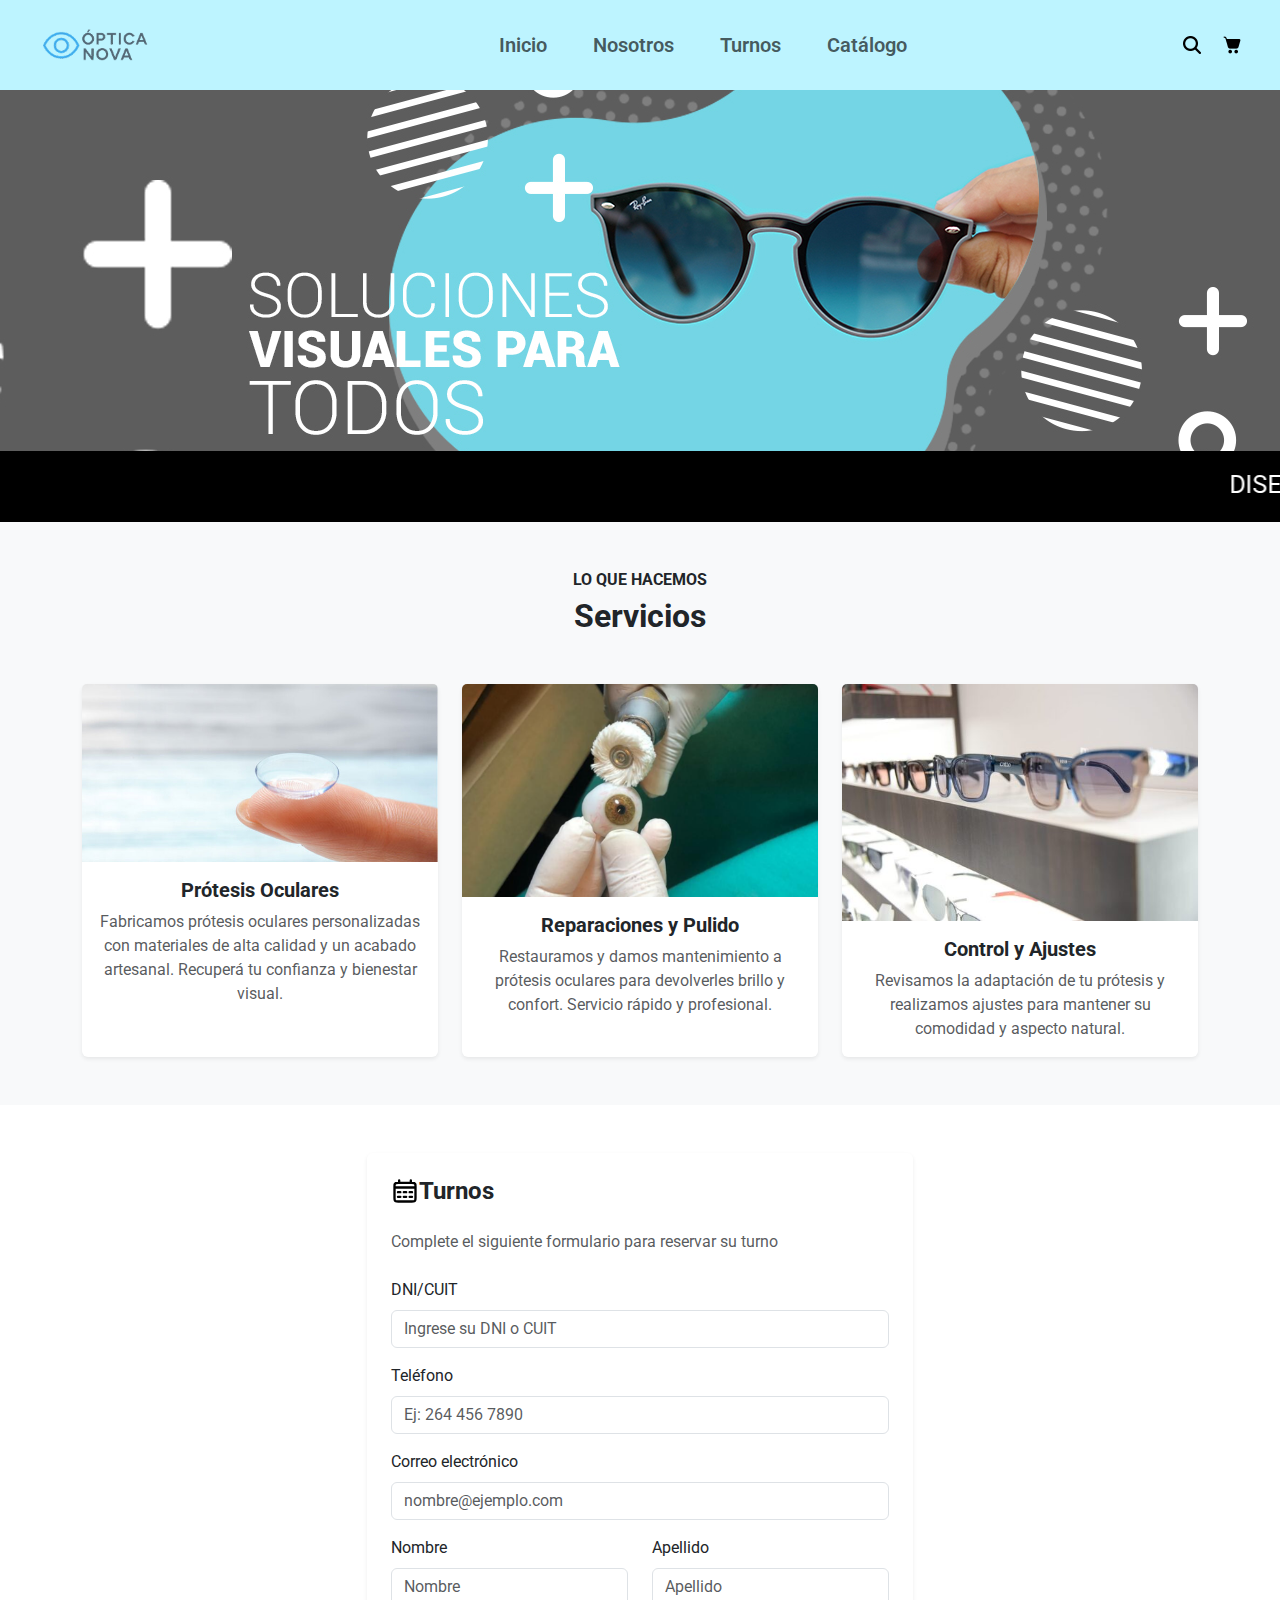
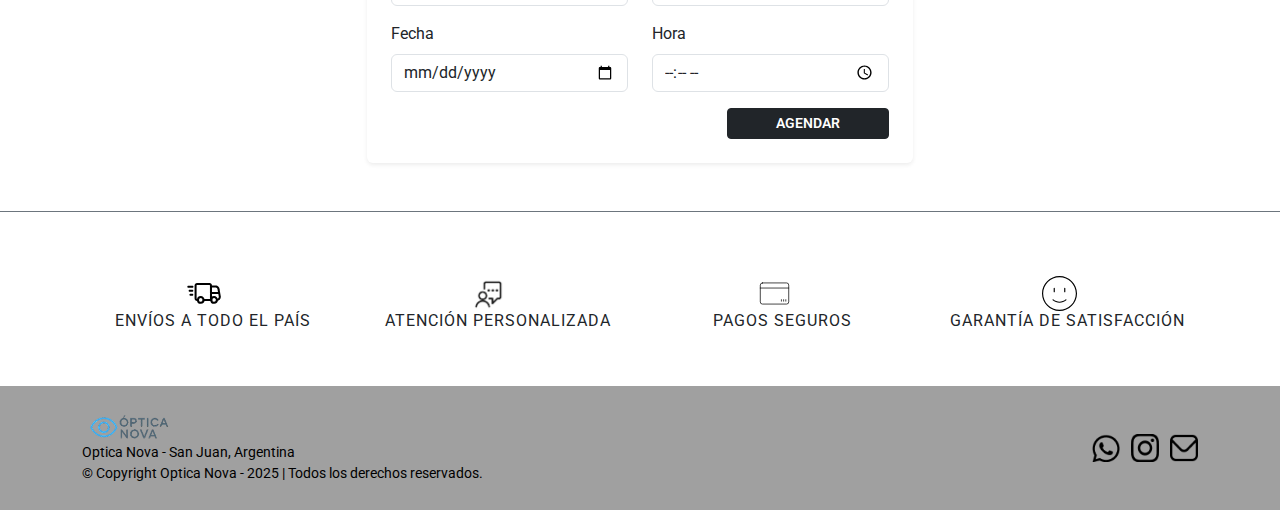
<file: turnos.html>
<!DOCTYPE html>
<html lang="es">
<head>
  <meta charset="UTF-8">
  <meta name="viewport" content="width=device-width, initial-scale=1.0">
  <title>Óptica Nova</title>
  <link href="https://cdn.jsdelivr.net/npm/bootstrap@5.3.3/dist/css/bootstrap.min.css" rel="stylesheet">
  <link href="https://fonts.googleapis.com/css2?family=Roboto:wght@300;500;700&display=swap" rel="stylesheet">
  <link href="./css/style.css" rel="stylesheet">
  <link rel="icon" href="imagenes/eye-svgrepo-com (1).svg">
</head>
<body>

<nav class="navbar navbar-expand-md" style="background-color: #BDF4FF;">
  <div class="container-fluid position-relative">

    <!-- Botón hamburguesa (izquierda en móvil) -->
    <button class="navbar-toggler border-0 position-absolute start-0 ms-2" type="button"
      data-bs-toggle="collapse" data-bs-target="#navbarNav"
      aria-controls="navbarNav" aria-expanded="false" aria-label="Toggle navigation">
      <span class="navbar-toggler-icon"></span>
    </button>

    <!-- Logo (centrado en móvil) -->
    <a class="navbar-brand mx-auto" href="index.html">
      <img src="imagenes/logo.png" alt="Logo" style="height: 40px;">
    </a>

    <!-- Íconos (derecha en móvil) -->
    <div class="position-absolute end-0 me-3 d-flex align-items-center">
      <a href="#"><img src="imagenes/buscar.png" class="icono-nav me-3" alt="Buscar" style="width:24px;"></a>
      <a href="#"><img src="imagenes/carrito.png" class="icono-nav" alt="Carrito" style="width:24px;"></a>
    </div>

    <!-- Menú (centrado en escritorio) -->
    <div class="collapse navbar-collapse justify-content-center" id="navbarNav">
      <ul class="navbar-nav mb-2 mb-lg-0 text-center">
        <li class="nav-item"><a class="nav-link fw-semibold" href="index.html">Inicio</a></li>
        <li class="nav-item"><a class="nav-link fw-semibold" href="nosotros.html">Nosotros</a></li>
        <li class="nav-item"><a class="nav-link fw-semibold" href="turnos.html">Turnos</a></li>
        <li class="nav-item"><a class="nav-link fw-semibold" href="catalogo.html">Catálogo</a></li>
      </ul>
    </div>

  </div>
</nav>

  <section class="text-center">
    <img src="imagenes/banner.png" class="img-fluid w-100">
  </section>
  <div class="carousel-text">
    <marquee behavior="scroll" direction="left">
    DISEÑAMOS MIRADAS - ENVIOS A TODO EL PAIS - OPTICA NOVA - DISEÑAMOS MIRADAS - ENVIOS A TODO EL PAIS - OPTICA NOVA - DISEÑAMOS MIRADAS - ENVIOS A TODO EL PAIS - OPTICA NOVA - DISEÑAMOS MIRADAS - ENVIOS A TODO EL PAIS - OPTICA NOVA
    </marquee>
  </div>
</div>

<section class="py-5 bg-light">
  <div class="container text-center">
    <h6 class="text-uppercase fw-bold mb-2">Lo que hacemos</h6>
    <h2 class="fw-bold mb-5">Servicios</h2>

    <div class="row g-4">
      <!-- Servicio 1 -->
      <div class="col-md-4">
        <div class="card h-100 shadow-sm border-0">
          <img
            src="./imagenes/lentesContacto.jpg"
            class="card-img-top"
            alt="Prótesis Oculares"
          />
          <div class="card-body">
            <h5 class="card-title fw-bold">Prótesis Oculares</h5>
            <p class="card-text text-muted">
              Fabricamos prótesis oculares personalizadas con materiales de alta
              calidad y un acabado artesanal. Recuperá tu confianza y bienestar
              visual.
            </p>
          </div>
        </div>
      </div>

      <!-- Servicio 2 -->
      <div class="col-md-4">
        <div class="card h-100 shadow-sm border-0">
          <img
            src="./imagenes/protesisO.png"
            class="card-img-top"
            alt="Reparaciones y Pulido"
          />
          <div class="card-body">
            <h5 class="card-title fw-bold">Reparaciones y Pulido</h5>
            <p class="card-text text-muted">
              Restauramos y damos mantenimiento a prótesis oculares para
              devolverles brillo y confort. Servicio rápido y profesional.
            </p>
          </div>
        </div>
      </div>

      <!-- Servicio 3 -->
      <div class="col-md-4">
        <div class="card h-100 shadow-sm border-0">
          <img
            src="./imagenes/lentesSol.jpeg"
            class="card-img-top"
            alt="Control y Ajustes"
          />
          <div class="card-body">
            <h5 class="card-title fw-bold">Control y Ajustes</h5>
            <p class="card-text text-muted">
              Revisamos la adaptación de tu prótesis y realizamos ajustes para
              mantener su comodidad y aspecto natural.
            </p>
          </div>
        </div>
      </div>
    </div>
  </div>
</section>

<section class="py-5 bg-white border-bottom border-secondary " >
  <div class="container">
    <div class="row justify-content-center">
      <div class="col-md-8 col-lg-6">
        <div class="bg-white p-4 rounded shadow-sm">
          <h4 class="fw-bold mb-4 d-flex align-items-center">
            <img src="./imagenes/calendar-alt-svgrepo-com.svg" alt="calendario" height="28" width="28"> Turnos
          </h4>
          <p class="text-muted mb-4">Complete el siguiente formulario para reservar su turno</p>

          <form>
            <div class="mb-3">
              <label for="dni" class="form-label">DNI/CUIT</label>
              <input type="text" class="form-control" id="dni" placeholder="Ingrese su DNI o CUIT" required>
            </div>

            <div class="mb-3">
              <label for="telefono" class="form-label">Teléfono</label>
              <input type="tel" class="form-control" id="telefono" placeholder="Ej: 264 456 7890" required>
            </div>

            <div class="mb-3">
              <label for="email" class="form-label">Correo electrónico</label>
              <input type="email" class="form-control" id="email" placeholder="nombre@ejemplo.com" required>
            </div>

            <div class="row">
              <div class="col-md-6 mb-3">
                <label for="nombre" class="form-label">Nombre</label>
                <input type="text" class="form-control" id="nombre" placeholder="Nombre" required>
              </div>
              <div class="col-md-6 mb-3">
                <label for="apellido" class="form-label">Apellido</label>
                <input type="text" class="form-control" id="apellido" placeholder="Apellido" required>
              </div>
            </div>

            <div class="row">
              <div class="col-md-6 mb-3">
                <label for="fecha" class="form-label">Fecha</label>
                <input type="date" class="form-control" id="fecha" required>
              </div>
              <div class="col-md-6 mb-3">
                <label for="hora" class="form-label">Hora</label>
                <input type="time" class="form-control" id="hora" required>
              </div>
            </div>

            <div class="text-end">
              <button type="submit" class="btn btn-sm btn-dark text-uppercase fw-semibold px-5">Agendar</button>
            </div>
          </form>
        </div>
      </div>
    </div>
  </div>
</section>

<!-- SECCIÓN BENEFICIOS -->
<section class="py-5 bg-white mt-3">
  <div class="container">

    <!-- Carrusel visible solo en pantallas chicas -->
    <div id="iconCarousel" class="carousel slide d-md-none" data-bs-ride="carousel">
      <div class="carousel-inner text-center">
        <div class="carousel-item active">
          <img src="./imagenes/truck-speed-svgrepo-com.svg" class="icono-nav mb-2" alt="">
          <h6 class="text-uppercase fw-normal">Envíos a todo el país</h6>
        </div>
        <div class="carousel-item">
          <img src="./imagenes/svgUser.webp" class="icono-nav mb-2" alt="">
          <h6 class="text-uppercase fw-normal">Atención personalizada</h6>
        </div>
        <div class="carousel-item">
          <img src="./imagenes/card-emulator-pro-svgrepo-com.svg" class="icono-nav mb-2" alt="">
          <h6 class="text-uppercase fw-normal">Pagos seguros</h6>
        </div>
        <div class="carousel-item">
          <img src="./imagenes/smile-face-svgrepo-com.svg" class="icono-nav mb-2" alt="">
          <h6 class="text-uppercase fw-normal">Garantía de satisfacción</h6>
        </div>
      </div>
    </div>

    <!-- Grid visible solo en pantallas medianas en adelante -->
    <div class="row text-center d-none d-md-flex">
      <div class="col-md-3">
        <img class="icono-nav me-3" src="./imagenes/truck-speed-svgrepo-com.svg">
        <h6 class="text-uppercase fw-normal" style="letter-spacing: 1px;">Envíos a todo el país</h6>
      </div>
      <div class="col-md-3">
        <img class="icono-nav me-3" src="./imagenes/svgUser.webp">
        <h6 class="text-uppercase fw-normal" style="letter-spacing: 1px;">Atención personalizada</h6>
      </div>
      <div class="col-md-3">
        <img class="icono-nav me-3" src="./imagenes/card-emulator-pro-svgrepo-com.svg">
        <h6 class="text-uppercase fw-normal" style="letter-spacing: 1px;">Pagos seguros</h6>
      </div>
      <div class="col-md-3">
        <img class="icono-nav me-3" src="./imagenes/smile-face-svgrepo-com.svg">
        <h6 class="text-uppercase fw-normal" style="letter-spacing: 1px;">Garantía de satisfacción</h6>
      </div>
    </div>

  </div>
</section>

<footer class="footer">
  <div class="container">
    <div class="d-flex flex-column flex-md-row justify-content-between align-items-center">
      <div>
        <img src="./imagenes/logo.png" alt="" style="height: 30px;">
        <p class="mb-0">Optica Nova - San Juan, Argentina</p>
        <p class="mb-0">© Copyright Optica Nova - 2025 | Todos los derechos reservados.</p>
      </div>
      <div class="redes mt-3 mt-md-0">
        <a href="https://web.whatsapp.com/"><img src="imagenes/whatsapp.png" class="icon-redes me-2" ></a>
        <a href="https://www.instagram.com/"><img src="imagenes/instagram.png" class="icon-redes me-2" ></a>
        <a href="https://mail.google.com/mail"><img src="imagenes/mail.png" class="icon-redes"></a>
      </div>
    </div>
  </div>
</footer>
 <script src="https://cdn.jsdelivr.net/npm/bootstrap@5.3.3/dist/js/bootstrap.bundle.min.js"></script>
</body>
</html>
</file>
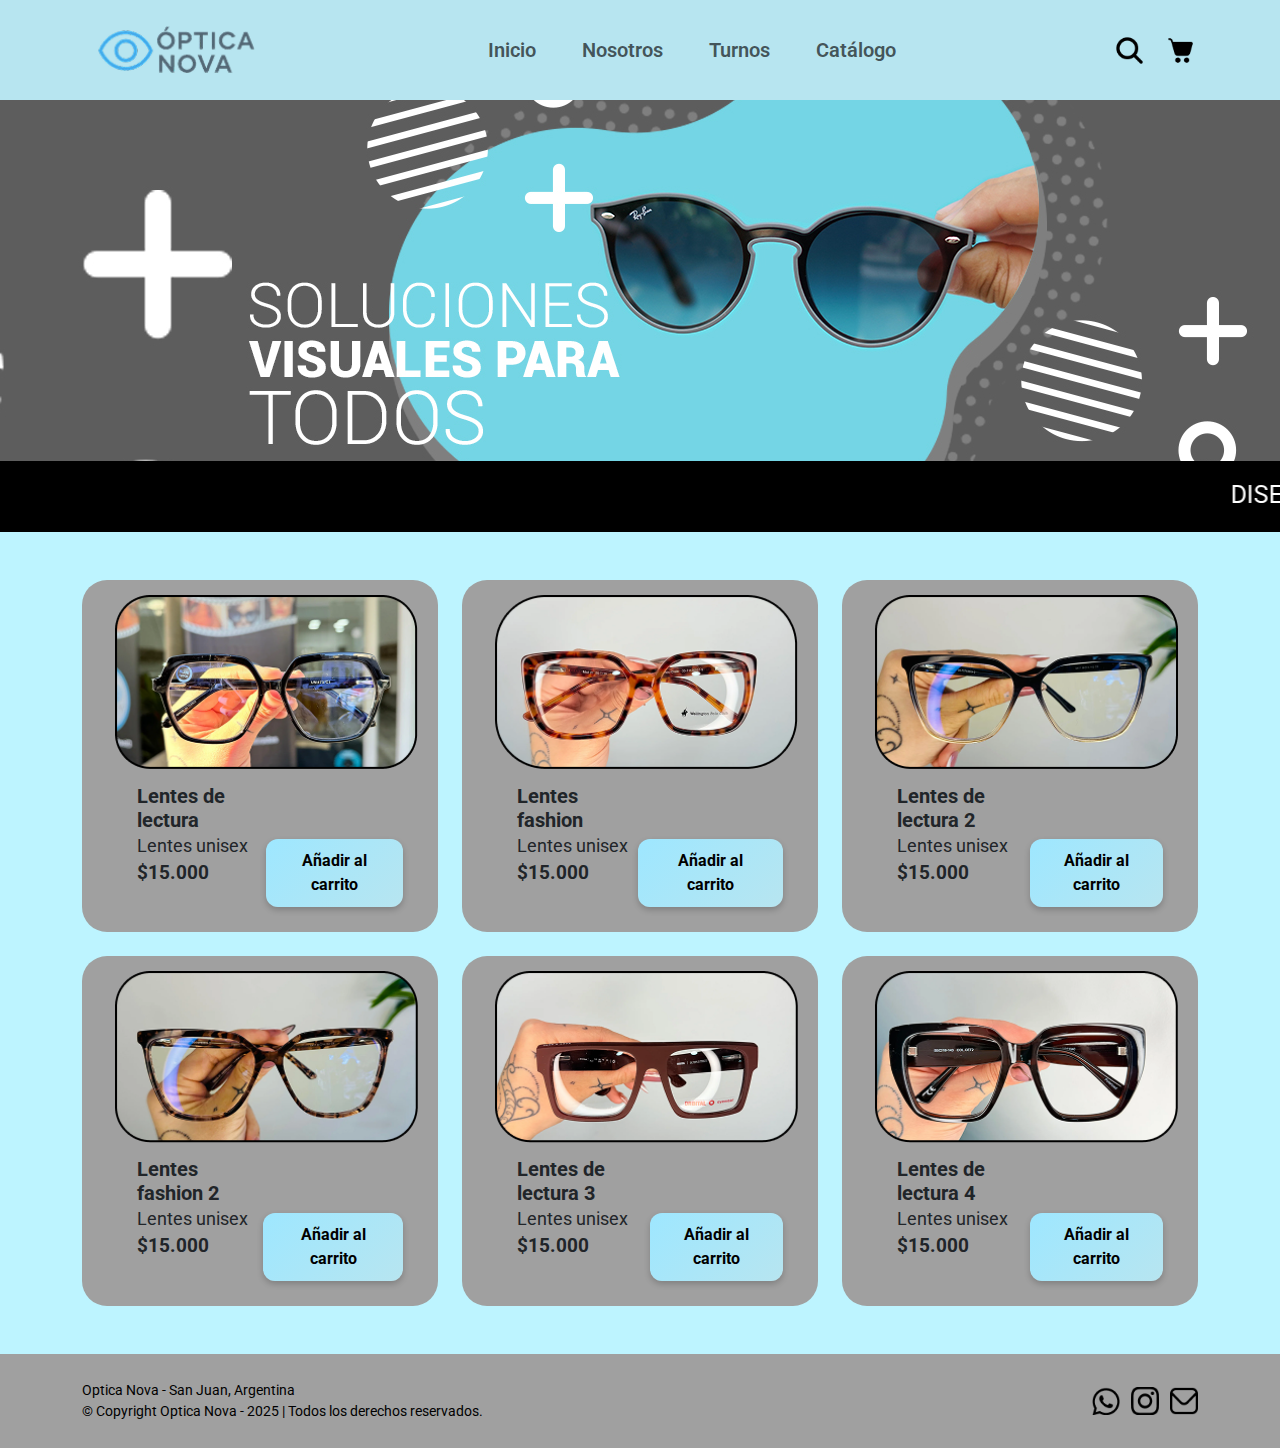
<file: Desktop/desarrolloWeb/JonatanIA.github.io-main/catalogo.html>
<!DOCTYPE html>
<html lang="es">
<head>
  <meta charset="UTF-8">
  <meta name="viewport" content="width=device-width, initial-scale=1.0">
  <title>Óptica Nova</title>
  <link href="https://cdn.jsdelivr.net/npm/bootstrap@5.3.3/dist/css/bootstrap.min.css" rel="stylesheet">
  <link href="https://fonts.googleapis.com/css2?family=Roboto:wght@300;500;700&display=swap" rel="stylesheet">
  <link href="./css/style.css" rel="stylesheet">
</head>
<body>

<nav class="navbar navbar-expand-lg">
  <div class="container d-flex align-items-center justify-content-between">
    <div class="d-flex align-items-center">
      <a href="index.html">
      <img class="logo" src="imagenes/logo.png">
      </a>
    </div>
    <div class="collapse navbar-collapse justify-content-center" id="navbarNav">
      <ul class="navbar-nav">
       <li class="nav-item"><a class="nav-link fw-semibold" href="index.html">Inicio</a></li>
        <li class="nav-item"><a class="nav-link fw-semibold" href="nosotros.html">Nosotros</a></li>
        <li class="nav-item"><a class="nav-link fw-semibold" href="turnos.html">Turnos</a></li>
        <li class="nav-item"><a class="nav-link fw-semibold" href="catalogo.html">Catálogo</a></li>
      </ul>
    </div>
    <div class="d-flex align-items-center">
      <a href="#"><img src="imagenes/buscar.png" class="icono-nav me-3"></a>
      <a href="#"><img src="imagenes/carrito.png" class="icono-nav"></a>
    </div>
  </div>
</nav>
  <section class="text-center">
    <img src="imagenes/banner.png" class="img-fluid w-100">
  </section>
  <div class="carousel-text">
    <marquee behavior="scroll" direction="left">
    DISEÑAMOS MIRADAS - ENVIOS A TODO EL PAIS - OPTICA NOVA - DISEÑAMOS MIRADAS - ENVIOS A TODO EL PAIS - OPTICA NOVA - DISEÑAMOS MIRADAS - ENVIOS A TODO EL PAIS - OPTICA NOVA - DISEÑAMOS MIRADAS - ENVIOS A TODO EL PAIS - OPTICA NOVA
    </marquee>
  </div>


<div class="container py-5">
  <div class="row g-4">
    <div class="col-md-4 col-sm-6">
      <div class="card-custom">
        <img src="imagenes/lectura.png" class="card-img">
        <div class="card-body d-flex justify-content-between align-items-center">
          <div class="text-start">
            <h6 class="card-title">Lentes de lectura</h6>
            <p class="card-subtitle">Lentes unisex</p>
            <p class="precio">$15.000</p>
          </div>
          <button class="btn-card">Añadir al carrito</button>
        </div>
      </div>
    </div>

    <div class="col-md-4 col-sm-6">
      <div class="card-custom">
        <img src="imagenes/fashion.png" class="card-img">
        <div class="card-body d-flex justify-content-between align-items-center">
          <div class="text-start">
            <h6 class="card-title">Lentes fashion</h6>
            <p class="card-subtitle">Lentes unisex</p>
            <p class="precio">$15.000</p>
          </div>
          <button class="btn-card">Añadir al carrito</button>
        </div>
      </div>
    </div>

    <div class="col-md-4 col-sm-6">
      <div class="card-custom">
        <img src="imagenes/lectura2.png" class="card-img">
        <div class="card-body d-flex justify-content-between align-items-center">
          <div class="text-start">
            <h6 class="card-title">Lentes de lectura 2</h6>
            <p class="card-subtitle">Lentes unisex</p>
            <p class="precio">$15.000</p>
          </div>
          <button class="btn-card">Añadir al carrito</button>
        </div>
      </div>
    </div>

    <div class="col-md-4 col-sm-6">
      <div class="card-custom">
        <img src="imagenes/fashion2.png" class="card-img">
        <div class="card-body d-flex justify-content-between align-items-center">
          <div class="text-start">
            <h6 class="card-title">Lentes fashion 2</h6>
            <p class="card-subtitle">Lentes unisex</p>
            <p class="precio">$15.000</p>
          </div>
          <button class="btn-card">Añadir al carrito</button>
        </div>
      </div>
    </div>

    <div class="col-md-4 col-sm-6">
      <div class="card-custom">
        <img src="imagenes/lectura 3.png" class="card-img">
        <div class="card-body d-flex justify-content-between align-items-center">
          <div class="text-start">
            <h6 class="card-title">Lentes de lectura 3</h6>
            <p class="card-subtitle">Lentes unisex</p>
            <p class="precio">$15.000</p>
          </div>
          <button class="btn-card">Añadir al carrito</button>
        </div>
      </div>
    </div>

    <div class="col-md-4 col-sm-6">
      <div class="card-custom">
        <img src="imagenes/lectura4.png" class="card-img" >
        <div class="card-body d-flex justify-content-between align-items-center">
          <div class="text-start">
            <h6 class="card-title">Lentes de lectura 4</h6>
            <p class="card-subtitle">Lentes unisex</p>
            <p class="precio">$15.000</p>
          </div>
          <button class="btn-card">Añadir al carrito</button>
        </div>
      </div>
    </div>

  </div>
</div>


<footer class="footer">
  <div class="container">
    <div class="d-flex flex-column flex-md-row justify-content-between align-items-center">
      <div>
        <p class="mb-0">Optica Nova - San Juan, Argentina</p>
        <p class="mb-0">© Copyright Optica Nova - 2025 | Todos los derechos reservados.</p>
      </div>
      <div class="redes mt-3 mt-md-0">
        <a href="https://web.whatsapp.com/"><img src="imagenes/whatsapp.png" class="icon-redes me-2" ></a>
        <a href="https://www.instagram.com/"><img src="imagenes/instagram.png" class="icon-redes me-2" ></a>
        <a href="https://mail.google.com/mail"><img src="imagenes/mail.png" class="icon-redes"></a>
      </div>
    </div>
  </div>
</footer>
</body>
</html>
</file>
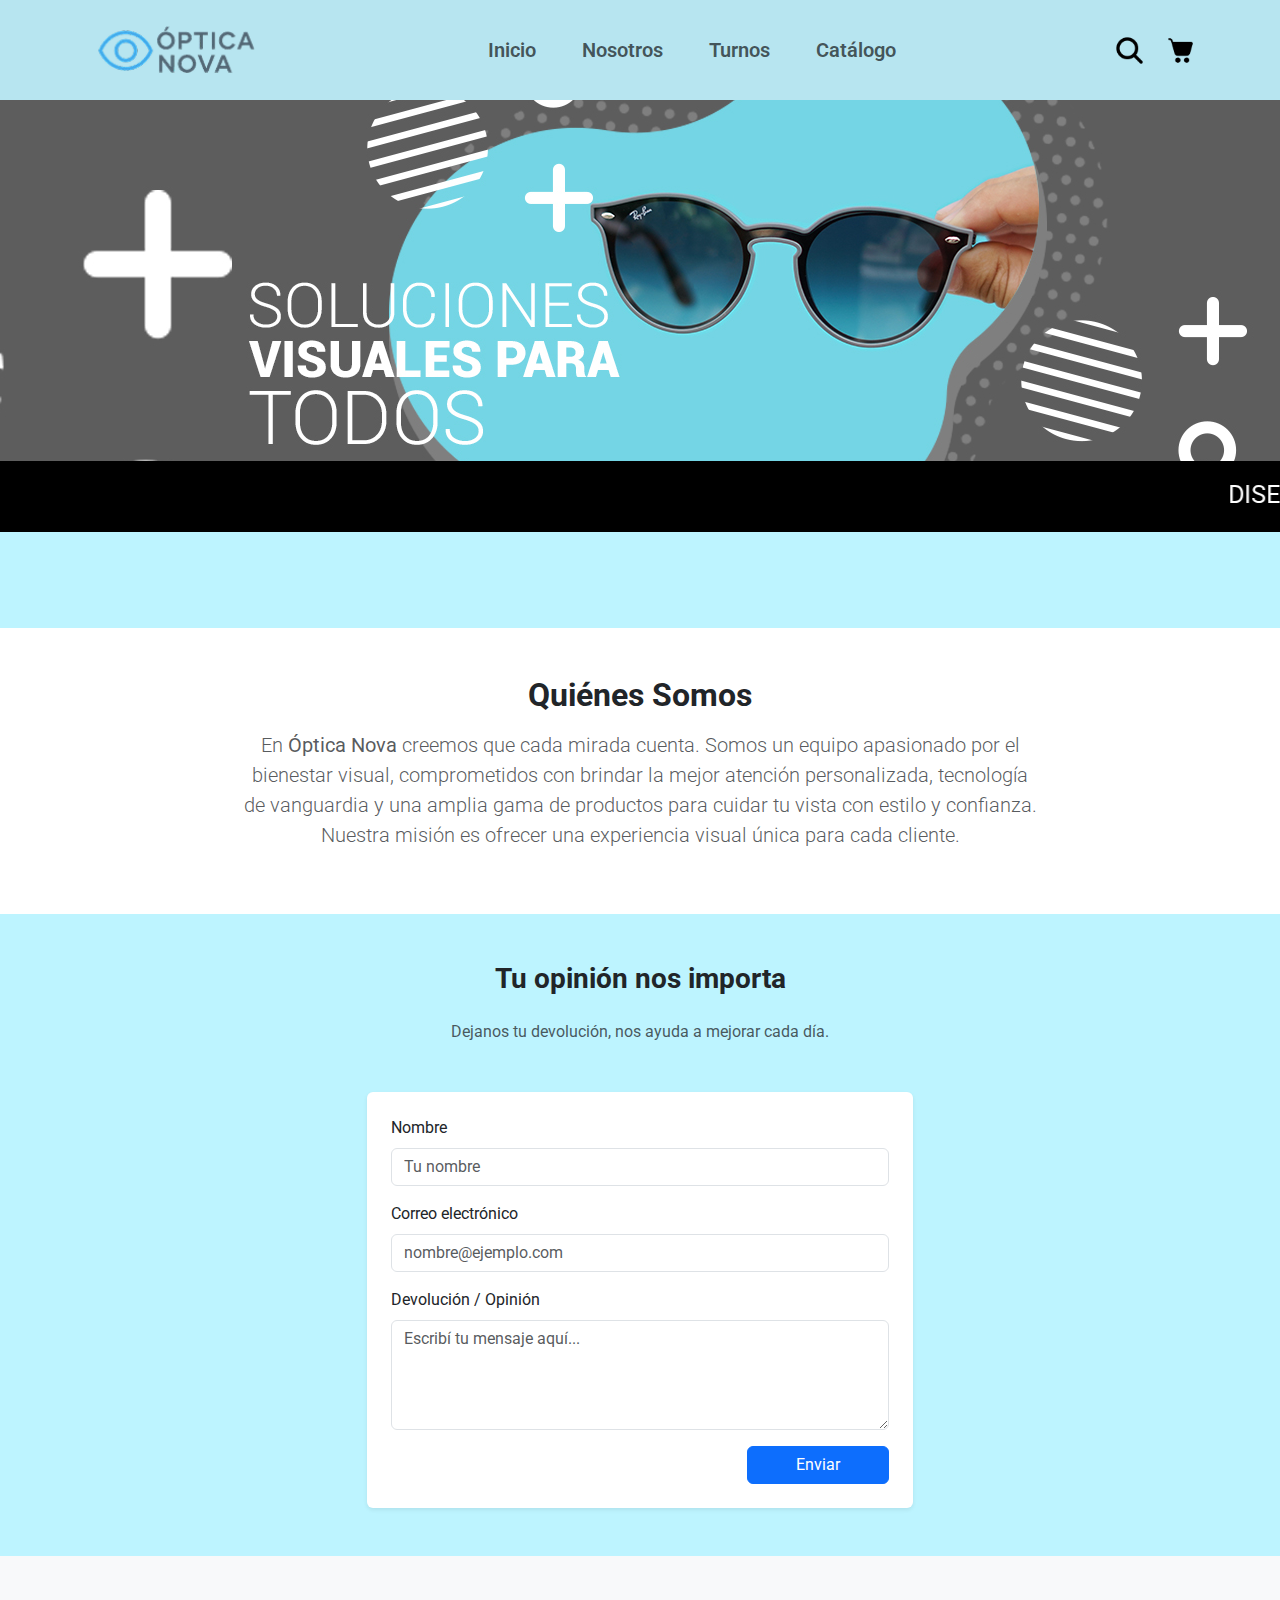
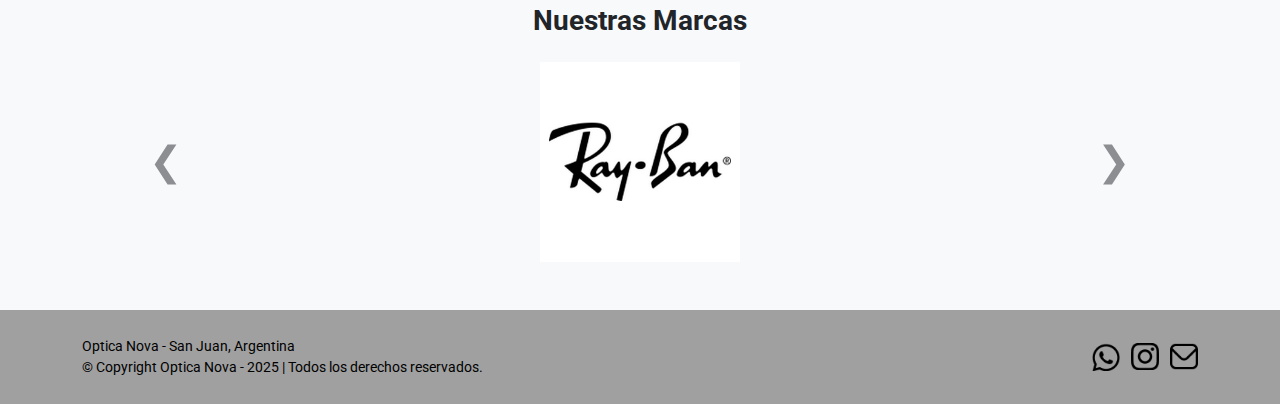
<file: Desktop/desarrolloWeb/JonatanIA.github.io-main/nosotros.html>
<!DOCTYPE html>
<html lang="es">
<head>
  <meta charset="UTF-8">
  <meta name="viewport" content="width=device-width, initial-scale=1.0">
  <title>Óptica Nova</title>
  <link href="https://cdn.jsdelivr.net/npm/bootstrap@5.3.3/dist/css/bootstrap.min.css" rel="stylesheet">
  <link href="https://fonts.googleapis.com/css2?family=Roboto:wght@300;500;700&display=swap" rel="stylesheet">
  <link href="./css/style.css" rel="stylesheet">
</head>
<body>

<nav class="navbar navbar-expand-lg">
  <div class="container d-flex align-items-center justify-content-between">
    <div class="d-flex align-items-center">
      <a href="index.html">
      <img class="logo" src="imagenes/logo.png">
      </a>
    </div>
    <div class="collapse navbar-collapse justify-content-center" id="navbarNav">
      <ul class="navbar-nav">
        <li class="nav-item"><a class="nav-link fw-semibold" href="index.html">Inicio</a></li>
        <li class="nav-item"><a class="nav-link fw-semibold" href="nosotros.html">Nosotros</a></li>
        <li class="nav-item"><a class="nav-link fw-semibold" href="turnos.html">Turnos</a></li>
        <li class="nav-item"><a class="nav-link fw-semibold" href="catalogo.html">Catálogo</a></li>
      </ul>
    </div>
    <div class="d-flex align-items-center">
      <a href="#"><img src="imagenes/buscar.png" class="icono-nav me-3"></a>
      <a href="#"><img src="imagenes/carrito.png" class="icono-nav"></a>
    </div>
  </div>
</nav>
  <section class="text-center">
    <img src="imagenes/banner.png" class="img-fluid w-100">
  </section>
  <div class="carousel-text">
    <marquee behavior="scroll" direction="left">
    DISEÑAMOS MIRADAS - ENVIOS A TODO EL PAIS - OPTICA NOVA - DISEÑAMOS MIRADAS - ENVIOS A TODO EL PAIS - OPTICA NOVA - DISEÑAMOS MIRADAS - ENVIOS A TODO EL PAIS - OPTICA NOVA - DISEÑAMOS MIRADAS - ENVIOS A TODO EL PAIS - OPTICA NOVA
    </marquee>
  </div>
<div class="container py-5">

  </div>
</div>


<section class="py-5 bg-white text-center">
  <div class="container">
    <h2 class="fw-bold mb-3">Quiénes Somos</h2>
    <p class="lead text-muted mx-auto" style="max-width: 800px;">
      En <strong>Óptica Nova</strong> creemos que cada mirada cuenta. Somos un equipo apasionado por el bienestar visual,
      comprometidos con brindar la mejor atención personalizada, tecnología de vanguardia y una amplia gama de productos
      para cuidar tu vista con estilo y confianza. Nuestra misión es ofrecer una experiencia visual única para cada cliente.
    </p>
  </div>
</section>


<section class="py-5">
  <div class="container">
    <h3 class="fw-bold text-center mb-4">Tu opinión nos importa</h3>
    <p class="text-center text-muted mb-5">Dejanos tu devolución, nos ayuda a mejorar cada día.</p>

    <div class="row justify-content-center">
      <div class="col-md-8 col-lg-6">
        <form class="p-4 rounded shadow-sm bg-white">
          <div class="mb-3">
            <label for="nombre" class="form-label">Nombre</label>
            <input type="text" class="form-control" id="nombre" placeholder="Tu nombre" required>
          </div>

          <div class="mb-3">
            <label for="email" class="form-label">Correo electrónico</label>
            <input type="email" class="form-control" id="email" placeholder="nombre@ejemplo.com" required>
          </div>

          <div class="mb-3">
            <label for="devolucion" class="form-label">Devolución / Opinión</label>
            <textarea class="form-control" id="devolucion" rows="4" placeholder="Escribí tu mensaje aquí..." required></textarea>
          </div>

          <div class="text-end">
            <button type="submit" class="btn btn-primary px-5">Enviar</button>
          </div>
        </form>
      </div>
    </div>
  </div>
</section>

<section class="py-5 bg-light">
  <div class="container text-center">
    <h3 class="fw-bold mb-4">Nuestras Marcas</h3>

    <div id="carouselMarcas" class="carousel slide" data-bs-ride="carousel" data-bs-interval="3000">
      <div class="carousel-inner">

        <div class="carousel-item active">
          <img src="./imagenes/ray_ban_logo.png" class="d-block mx-auto logo-carrusel" alt="Ray-Ban">
        </div>


        <div class="carousel-item">
          <img src="./imagenes/okaley.webp" class="d-block mx-auto logo-carrusel" alt="Oakley">
        </div>

        <div class="carousel-item">
          <img src="./imagenes/sergio-tacchini-logo-freelogovectors.net_-400x400.png" class="d-block mx-auto logo-carrusel" alt="Sergio Tacchini">
        </div>

      </div>


    <button class="carousel-control-prev" type="button" data-bs-target="#carouselMarcas" data-bs-slide="prev">
  <span aria-hidden="true" class="fs-1 text-dark">&#10094;</span> <!-- flecha izquierda -->
  <span class="visually-hidden">Anterior</span>
</button>

<button class="carousel-control-next" type="button" data-bs-target="#carouselMarcas" data-bs-slide="next">
  <span aria-hidden="true" class="fs-1 text-dark">&#10095;</span> <!-- flecha derecha -->
  <span class="visually-hidden">Siguiente</span>
</button>

    </div>
  </div>
</section>

<footer class="footer">
  <div class="container">
    <div class="d-flex flex-column flex-md-row justify-content-between align-items-center">
      <div>
        <p class="mb-0">Optica Nova - San Juan, Argentina</p>
        <p class="mb-0">© Copyright Optica Nova - 2025 | Todos los derechos reservados.</p>
      </div>
      <div class="redes mt-3 mt-md-0">
        <a href="https://web.whatsapp.com/"><img src="imagenes/whatsapp.png" class="icon-redes me-2" ></a>
        <a href="https://www.instagram.com/"><img src="imagenes/instagram.png" class="icon-redes me-2" ></a>
        <a href="https://mail.google.com/mail"><img src="imagenes/mail.png" class="icon-redes"></a>
      </div>
    </div>
  </div>
</footer>
 <script src="https://cdn.jsdelivr.net/npm/bootstrap@5.3.3/dist/js/bootstrap.bundle.min.js"></script>
</body>
</html>
</file>
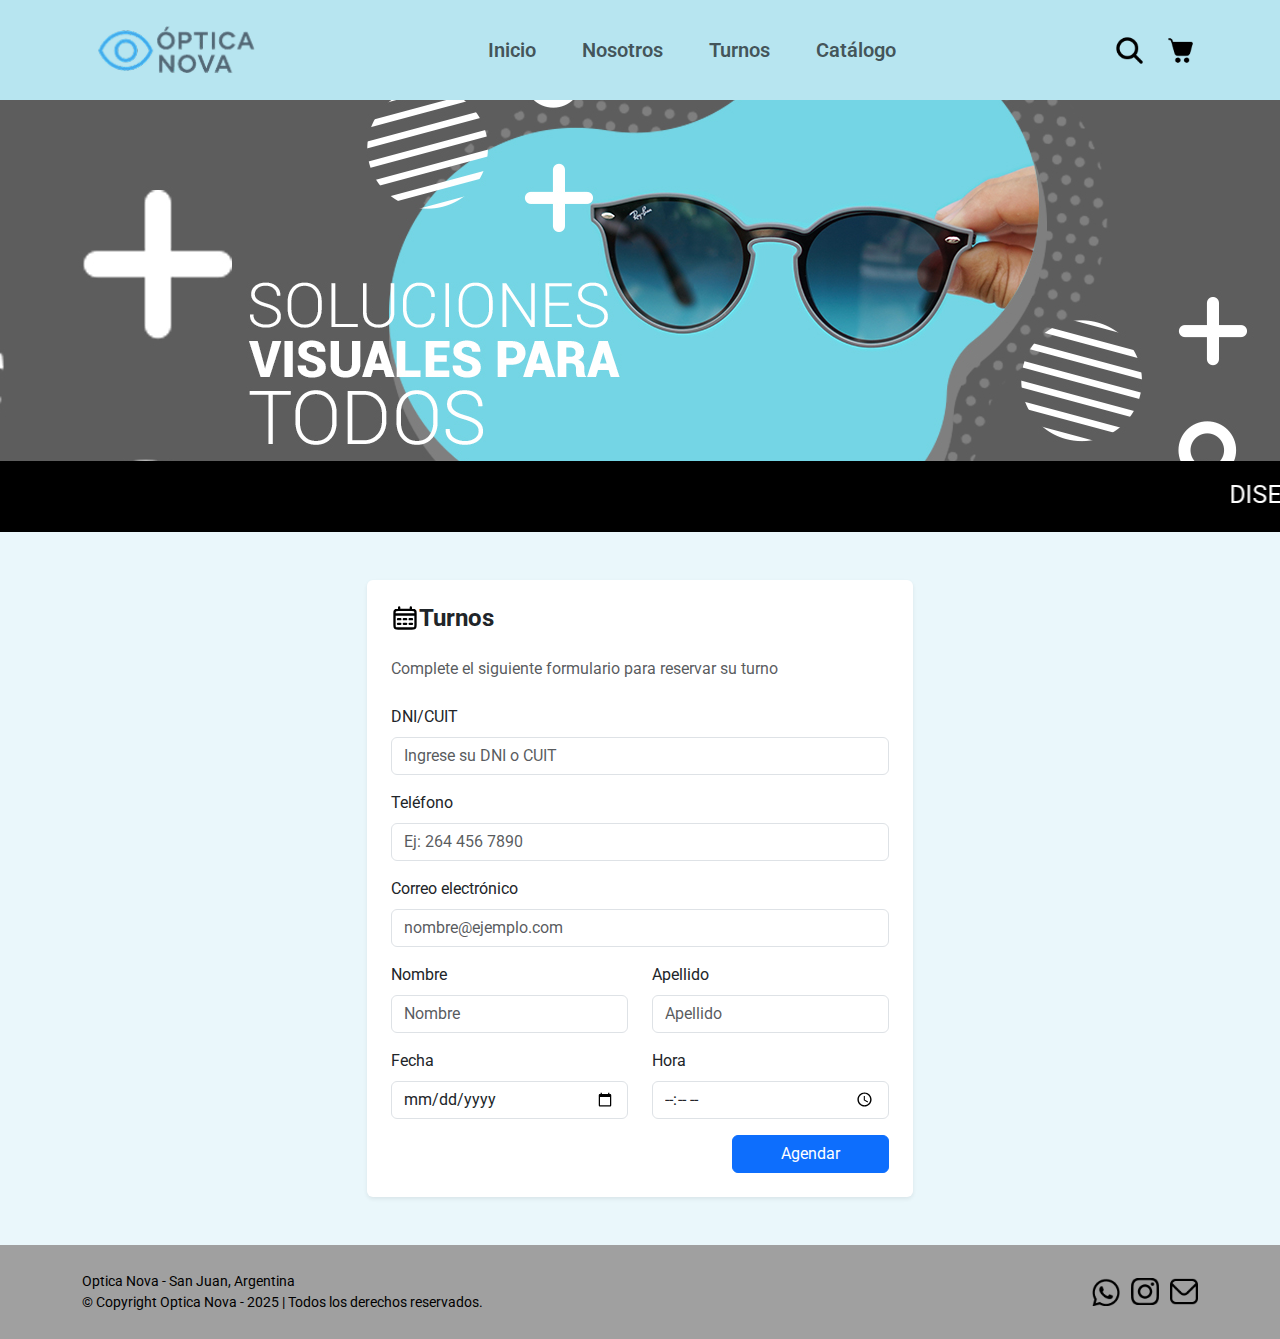
<file: Desktop/desarrolloWeb/JonatanIA.github.io-main/turnos.html>
<!DOCTYPE html>
<html lang="es">
<head>
  <meta charset="UTF-8">
  <meta name="viewport" content="width=device-width, initial-scale=1.0">
  <title>Óptica Nova</title>
  <link href="https://cdn.jsdelivr.net/npm/bootstrap@5.3.3/dist/css/bootstrap.min.css" rel="stylesheet">
  <link href="https://fonts.googleapis.com/css2?family=Roboto:wght@300;500;700&display=swap" rel="stylesheet">
  <link href="./css/style.css" rel="stylesheet">
</head>
<body>

<nav class="navbar navbar-expand-lg">
  <div class="container d-flex align-items-center justify-content-between">
    <div class="d-flex align-items-center">
      <a href="index.html">
      <img class="logo" src="imagenes/logo.png">
      </a>
    </div>
    <div class="collapse navbar-collapse justify-content-center" id="navbarNav">
      <ul class="navbar-nav">
        <li class="nav-item"><a class="nav-link fw-semibold" href="index.html">Inicio</a></li>
        <li class="nav-item"><a class="nav-link fw-semibold" href="nosotros.html">Nosotros</a></li>
        <li class="nav-item"><a class="nav-link fw-semibold" href="turnos.html">Turnos</a></li>
        <li class="nav-item"><a class="nav-link fw-semibold" href="catalogo.html">Catálogo</a></li>
      </ul>
    </div>
    <div class="d-flex align-items-center">
      <a href="#"><img src="imagenes/buscar.png" class="icono-nav me-3"></a>
      <a href="#"><img src="imagenes/carrito.png" class="icono-nav"></a>
    </div>
  </div>
</nav>
  <section class="text-center">
    <img src="imagenes/banner.png" class="img-fluid w-100">
  </section>
  <div class="carousel-text">
    <marquee behavior="scroll" direction="left">
    DISEÑAMOS MIRADAS - ENVIOS A TODO EL PAIS - OPTICA NOVA - DISEÑAMOS MIRADAS - ENVIOS A TODO EL PAIS - OPTICA NOVA - DISEÑAMOS MIRADAS - ENVIOS A TODO EL PAIS - OPTICA NOVA - DISEÑAMOS MIRADAS - ENVIOS A TODO EL PAIS - OPTICA NOVA
    </marquee>
  </div>
</div>

<section class="py-5" style="background-color: #eaf7fb;">
  <div class="container">
    <div class="row justify-content-center">
      <div class="col-md-8 col-lg-6">
        <div class="bg-white p-4 rounded shadow-sm">
          <h4 class="fw-bold mb-4 d-flex align-items-center">
            <img src="./imagenes/calendar-alt-svgrepo-com.svg" alt="calendario" height="28" width="28"> Turnos
          </h4>
          <p class="text-muted mb-4">Complete el siguiente formulario para reservar su turno</p>

          <form>
            <div class="mb-3">
              <label for="dni" class="form-label">DNI/CUIT</label>
              <input type="text" class="form-control" id="dni" placeholder="Ingrese su DNI o CUIT" required>
            </div>

            <div class="mb-3">
              <label for="telefono" class="form-label">Teléfono</label>
              <input type="tel" class="form-control" id="telefono" placeholder="Ej: 264 456 7890" required>
            </div>

            <div class="mb-3">
              <label for="email" class="form-label">Correo electrónico</label>
              <input type="email" class="form-control" id="email" placeholder="nombre@ejemplo.com" required>
            </div>

            <div class="row">
              <div class="col-md-6 mb-3">
                <label for="nombre" class="form-label">Nombre</label>
                <input type="text" class="form-control" id="nombre" placeholder="Nombre" required>
              </div>
              <div class="col-md-6 mb-3">
                <label for="apellido" class="form-label">Apellido</label>
                <input type="text" class="form-control" id="apellido" placeholder="Apellido" required>
              </div>
            </div>

            <div class="row">
              <div class="col-md-6 mb-3">
                <label for="fecha" class="form-label">Fecha</label>
                <input type="date" class="form-control" id="fecha" required>
              </div>
              <div class="col-md-6 mb-3">
                <label for="hora" class="form-label">Hora</label>
                <input type="time" class="form-control" id="hora" required>
              </div>
            </div>

            <div class="text-end">
              <button type="submit" class="btn btn-primary px-5">Agendar</button>
            </div>
          </form>
        </div>
      </div>
    </div>
  </div>
</section>




<footer class="footer">
  <div class="container">
    <div class="d-flex flex-column flex-md-row justify-content-between align-items-center">
      <div>
        <p class="mb-0">Optica Nova - San Juan, Argentina</p>
        <p class="mb-0">© Copyright Optica Nova - 2025 | Todos los derechos reservados.</p>
      </div>
      <div class="redes mt-3 mt-md-0">
        <a href="https://web.whatsapp.com/"><img src="imagenes/whatsapp.png" class="icon-redes me-2" ></a>
        <a href="https://www.instagram.com/"><img src="imagenes/instagram.png" class="icon-redes me-2" ></a>
        <a href="https://mail.google.com/mail"><img src="imagenes/mail.png" class="icon-redes"></a>
      </div>
    </div>
  </div>
</footer>
 <script src="https://cdn.jsdelivr.net/npm/bootstrap@5.3.3/dist/js/bootstrap.bundle.min.js"></script>
</body>
</html>
</file>
<file: Desktop/desarrolloWeb/JonatanIA.github.io-main/style.css>
body {
  font-family: 'Roboto', sans-serif;
  background-color: #BDF4FF;
}

.navbar {
  background-color: #b7e5f0;
  padding: 20px;
}

.logo {
  height: 60px;
}

.navbar-nav .nav-link {
  font-size: 20px;
  margin: 0 15px;
}

.icono-nav {
  width: 35px;
  height: auto;
  cursor: pointer;
  transition: transform 0.2s;
}

.icono-nav:hover {
  transform: scale(1.1);
}

.carousel-text {
  background: #000;
  color: #fff;
  padding: 8px 0;
  padding-top: 15px;
  font-size: 25px;
}

footer {
  background-color: #A0A0A0;
  color: #000000;
  padding: 26px 0;
  font-size: 14px;
}

footer p {
  margin: 0;
}

.icon-redes {
  width: 28px;
  height: auto;
}

.card-custom {
  background-color: #A0A0A0;  
  border-radius: 25px;
  padding-top: 15px;
  padding-bottom: 25px;
}

.card-custom img {
  width: 85%;
  margin-left: 33px;
  border-radius: 15px;
  margin-bottom: -25px;
}


.card-custom .card-title {
  margin-top: 35px;
  font-weight: bold;
  font-size: 20px;
  margin-left: 55px;
}

.card-custom .card-subtitle {
  margin-left: 55px;
  font-size: 18px;
}

.card-custom .precio {
  margin-left: 55px;
  font-weight: bold;
  font-size: 19px;
}


.btn-card {
  background: linear-gradient(135deg, #9ee7ff, #b7e5f0);
  border: none;
  border-radius: 12px;
  font-weight: bold;
  padding: 10px 18px;
  font-size: 16px;
  cursor: pointer;
  color: #000;
  display: flex;
  margin-top: 95px;
  margin-right: 35px;
  align-items: center;
  gap: 8px; 
  transition: all 0.3s ease;
  box-shadow: 0 3px 6px rgba(0,0,0,0.2);
}

.btn-card i {
  font-size: 18px;
}

.btn-card:hover {
  background: linear-gradient(135deg, #74d6f5, #9ee7ff);
  transform: translateY(-2px);
  box-shadow: 0 5px 10px rgba(0,0,0,0.3);
}

.catalogo{
  font-size: 35px;
  border-radius: 10px;
  padding: 12px;
  margin-top: 10px;
  margin-bottom: -35px;
  padding-left: 70px;
  padding-right: 70px;
  font-weight: bold;
  background-color: #A0A0A0;
}

.catalogo:hover {
  background: linear-gradient(135deg, #74d6f5, #b7e5f0);
  transform: translateY(3px);
  box-shadow: 0 6px 12px rgba(0,0,0,0.35);
}

.logo-carrusel {
  width: 200px;     
  height: 200px;     
  object-fit: contain; 
  filter: grayscale(100%);
}

.logo-carrusel:hover {
  filter: none;
  transform: scale(1.05);
}

.carousel-control-prev-icon,
.carousel-control-next-icon {
  filter: invert(1); /* cambia de blanco a negro */
}
</file>
<file: css/style.css>
body {
  font-family: 'Roboto', sans-serif;
}

.navbar {
  background-color: #BDF4FF;
  padding: 20px;
  position: sticky;
  top: 0;
  z-index: 1000;
}

.logo {
  height: 60px;
}

.navbar-nav .nav-link {
  font-size: 20px;
  margin: 0 15px;
}

.icono-nav {
  width: 35px;
  height: auto;
  cursor: pointer;
  transition: transform 0.2s;
}

.icono-nav:hover {
  transform: scale(1.1);
}

.carousel-text {
  background: #000;
  color: #fff;
  padding: 8px 0;
  padding-top: 15px;
  font-size: 25px;
}

footer {
  background-color: #A0A0A0;
  color: #000000;
  padding: 26px 0;
  font-size: 14px;
}

footer p {
  margin: 0;
}

.icon-redes {
  width: 28px;
  height: auto;
}

.card-custom {
  background-color: #A0A0A0;  
  border-radius: 25px;
  padding-top: 15px;
  padding-bottom: 25px;
}

.card-custom img {
  width: 85%;
  margin-left: 33px;
  border-radius: 15px;
  margin-bottom: -25px;
}


.card-custom .card-title {
  margin-top: 35px;
  font-weight: bold;
  font-size: 20px;
  margin-left: 55px;
}

.card-custom .card-subtitle {
  margin-left: 55px;
  font-size: 18px;
}

.card-custom .precio {
  margin-left: 55px;
  font-weight: bold;
  font-size: 19px;
}


.btn-card {
  background: linear-gradient(135deg, #9ee7ff, #b7e5f0);
  border: none;
  border-radius: 12px;
  font-weight: bold;
  padding: 10px 18px;
  font-size: 16px;
  cursor: pointer;
  color: #000;
  display: flex;
  margin-top: 95px;
  margin-right: 35px;
  align-items: center;
  gap: 8px; 
  transition: all 0.3s ease;
  box-shadow: 0 3px 6px rgba(0,0,0,0.2);
}

.btn-card i {
  font-size: 18px;
}


.catalogo{
  font-size: 30px;
  border-radius: 10px;
  padding: 12px;
  margin-top: 10px;
  margin-bottom: -35px;
  padding-left: 70px;
  padding-right: 70px;
  font-weight: bold;
  background-color: #A0A0A0;
}


.logo-carrusel {
  width: 200px;     
  height: 200px; 
  object-fit: contain; 
  filter: grayscale(100%);
}
</file>
<file: Desktop/desarrolloWeb/JonatanIA.github.io-main/css/style.css>
body {
  font-family: 'Roboto', sans-serif;
  background-color: #BDF4FF;
}

.navbar {
  background-color: #b7e5f0;
  padding: 20px;
  position: sticky;
  top: 0;
  z-index: 1000;
}

.logo {
  height: 60px;
}

.navbar-nav .nav-link {
  font-size: 20px;
  margin: 0 15px;
}

.icono-nav {
  width: 35px;
  height: auto;
  cursor: pointer;
  transition: transform 0.2s;
}

.icono-nav:hover {
  transform: scale(1.1);
}

.carousel-text {
  background: #000;
  color: #fff;
  padding: 8px 0;
  padding-top: 15px;
  font-size: 25px;
}

footer {
  background-color: #A0A0A0;
  color: #000000;
  padding: 26px 0;
  font-size: 14px;
}

footer p {
  margin: 0;
}

.icon-redes {
  width: 28px;
  height: auto;
}

.card-custom {
  background-color: #A0A0A0;  
  border-radius: 25px;
  padding-top: 15px;
  padding-bottom: 25px;
}

.card-custom img {
  width: 85%;
  margin-left: 33px;
  border-radius: 15px;
  margin-bottom: -25px;
}


.card-custom .card-title {
  margin-top: 35px;
  font-weight: bold;
  font-size: 20px;
  margin-left: 55px;
}

.card-custom .card-subtitle {
  margin-left: 55px;
  font-size: 18px;
}

.card-custom .precio {
  margin-left: 55px;
  font-weight: bold;
  font-size: 19px;
}


.btn-card {
  background: linear-gradient(135deg, #9ee7ff, #b7e5f0);
  border: none;
  border-radius: 12px;
  font-weight: bold;
  padding: 10px 18px;
  font-size: 16px;
  cursor: pointer;
  color: #000;
  display: flex;
  margin-top: 95px;
  margin-right: 35px;
  align-items: center;
  gap: 8px; 
  transition: all 0.3s ease;
  box-shadow: 0 3px 6px rgba(0,0,0,0.2);
}

.btn-card i {
  font-size: 18px;
}

.btn-card:hover {
  background: linear-gradient(135deg, #74d6f5, #9ee7ff);
  transform: translateY(-2px);
  box-shadow: 0 5px 10px rgba(0,0,0,0.3);
}

.catalogo{
  font-size: 35px;
  border-radius: 10px;
  padding: 12px;
  margin-top: 10px;
  margin-bottom: -35px;
  padding-left: 70px;
  padding-right: 70px;
  font-weight: bold;
  background-color: #A0A0A0;
}

.catalogo:hover {
  background: linear-gradient(135deg, #74d6f5, #b7e5f0);
  transform: translateY(3px);
  box-shadow: 0 6px 12px rgba(0,0,0,0.35);
}

.logo-carrusel {
  width: 200px;     
  height: 200px; 
  object-fit: contain; 
  filter: grayscale(100%);
}
</file>
